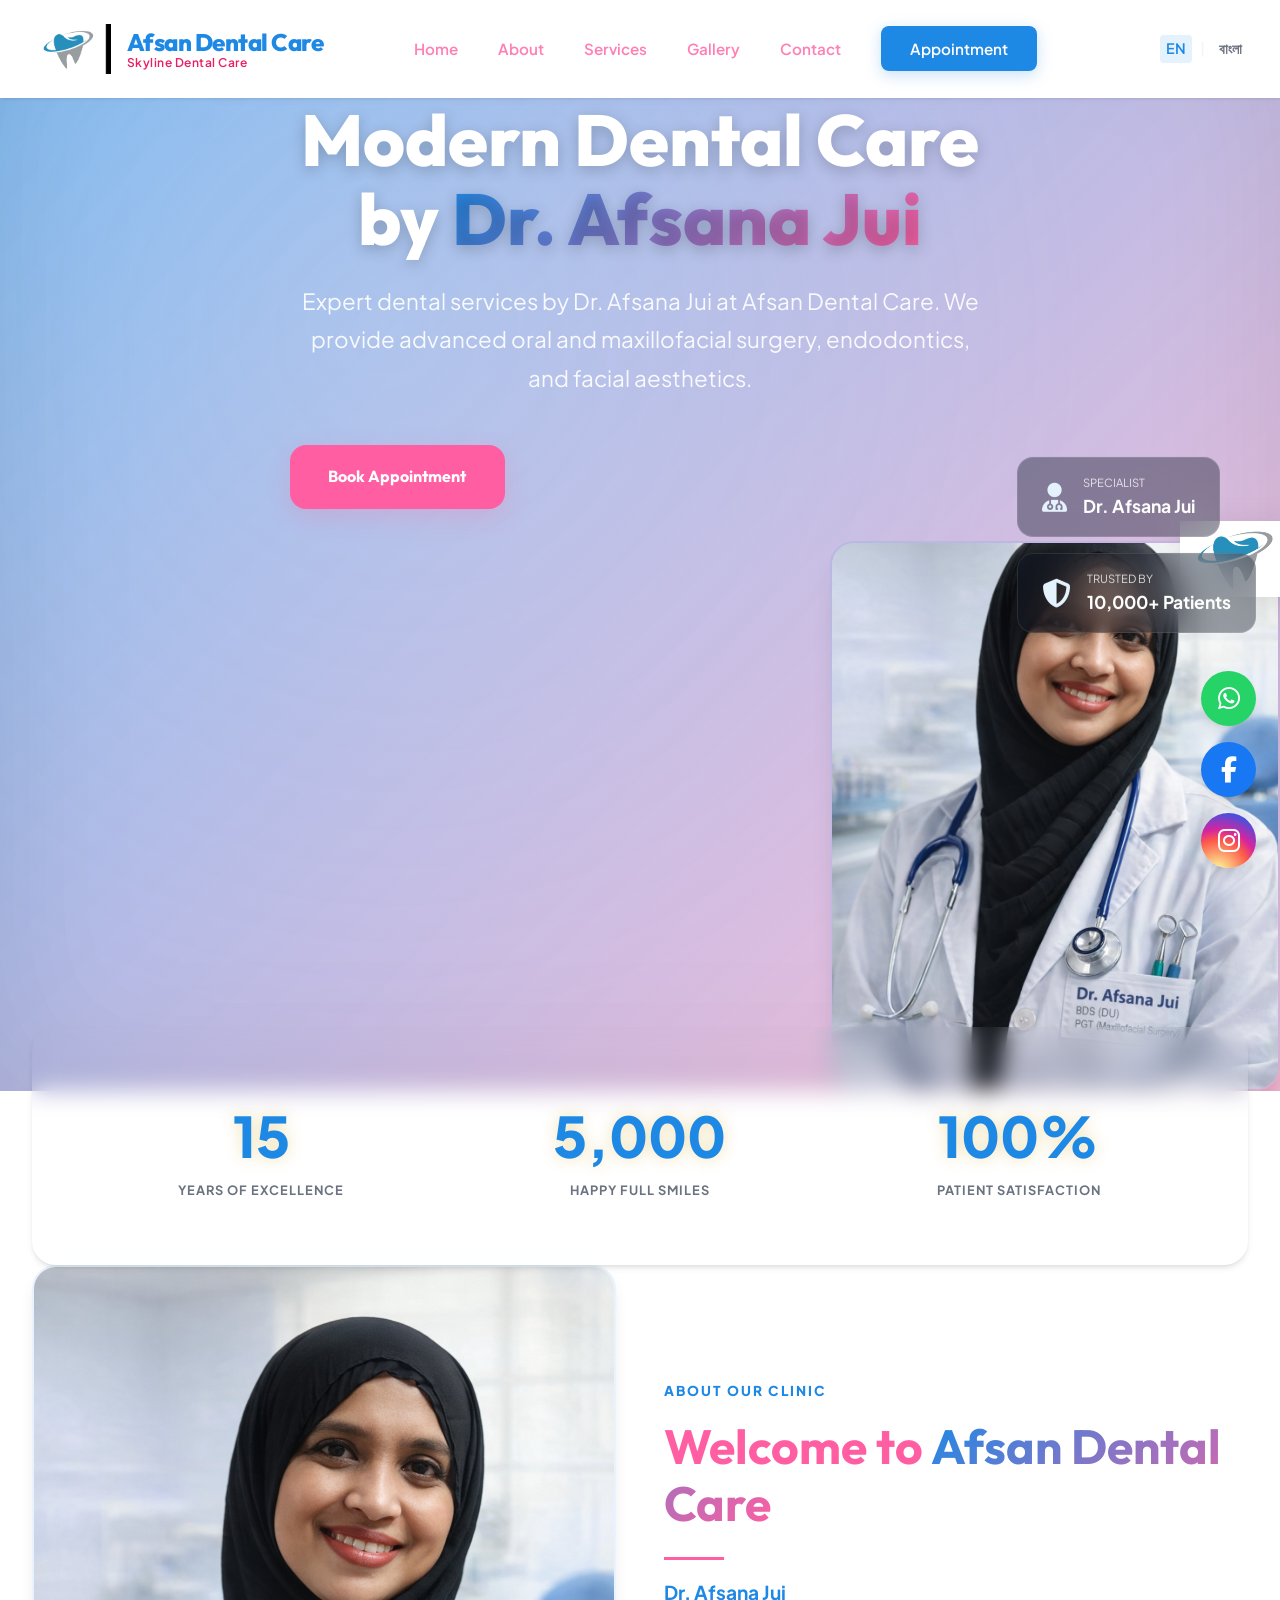
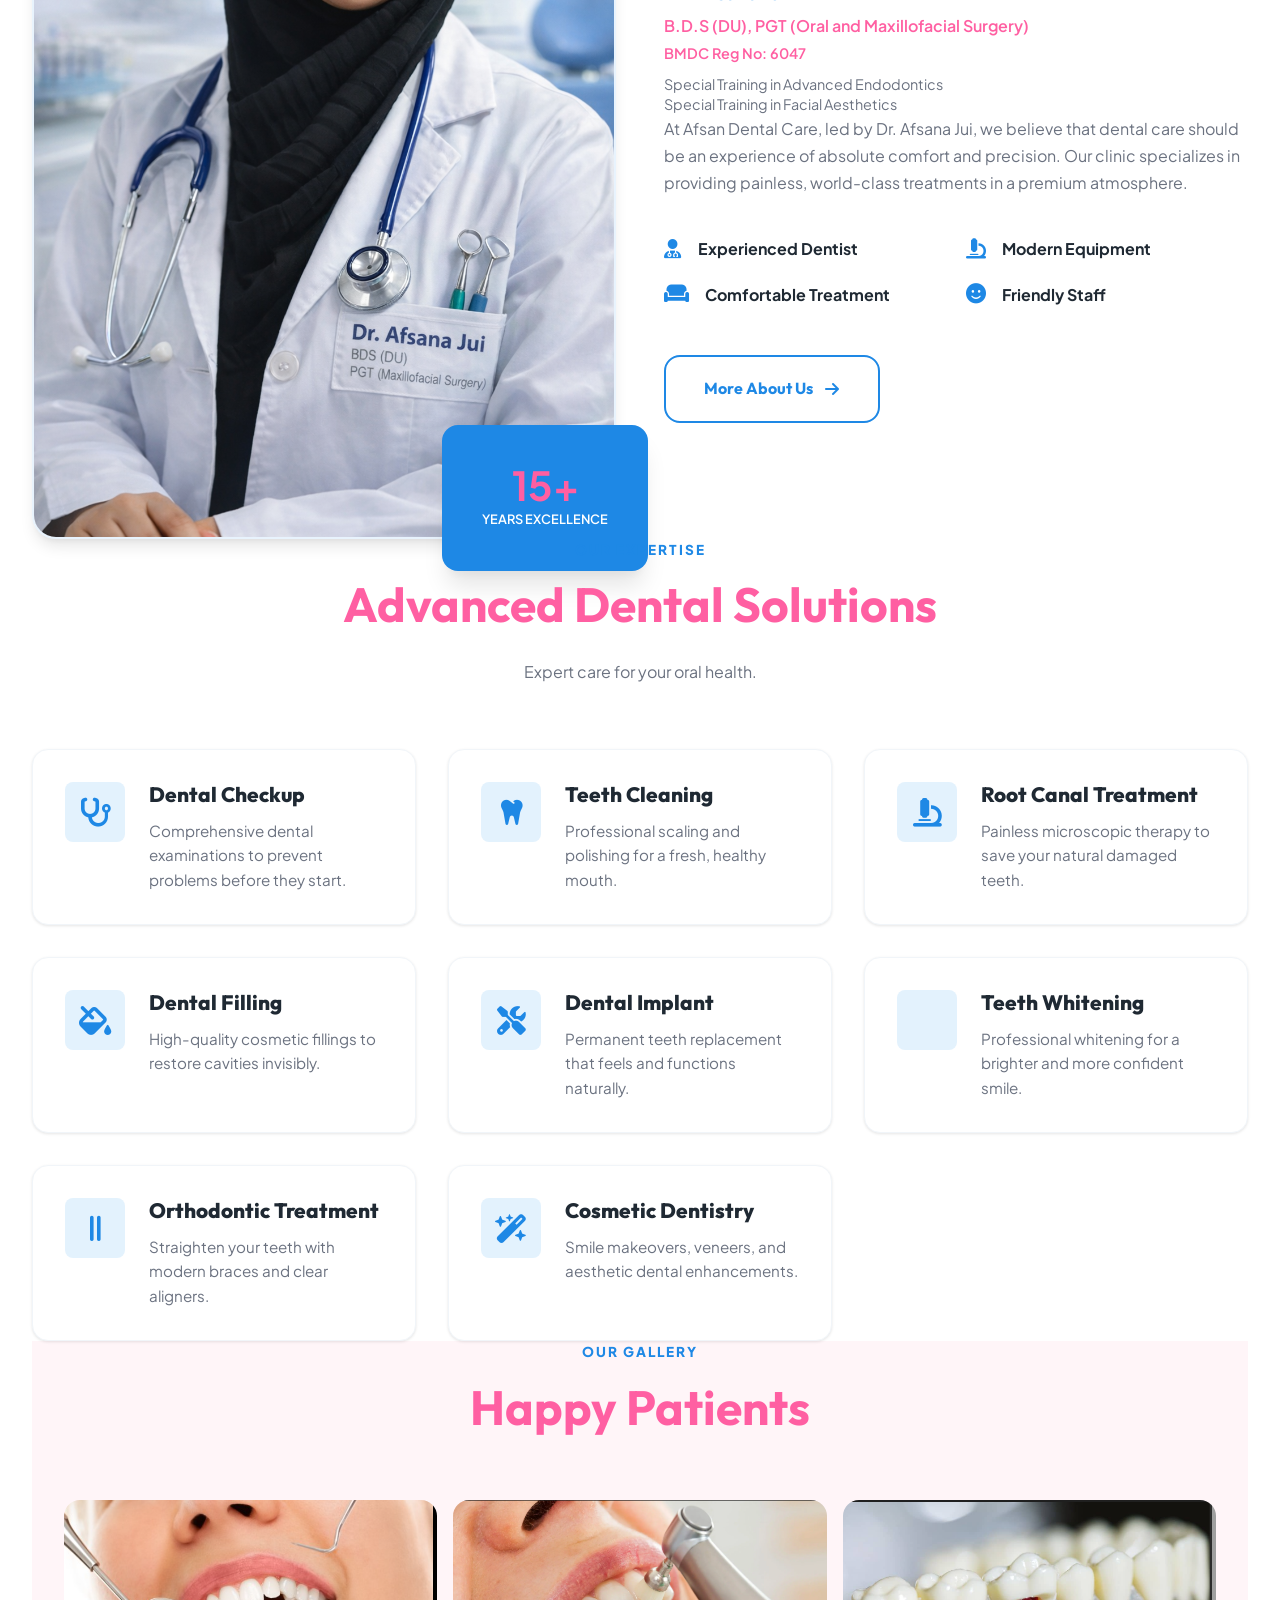
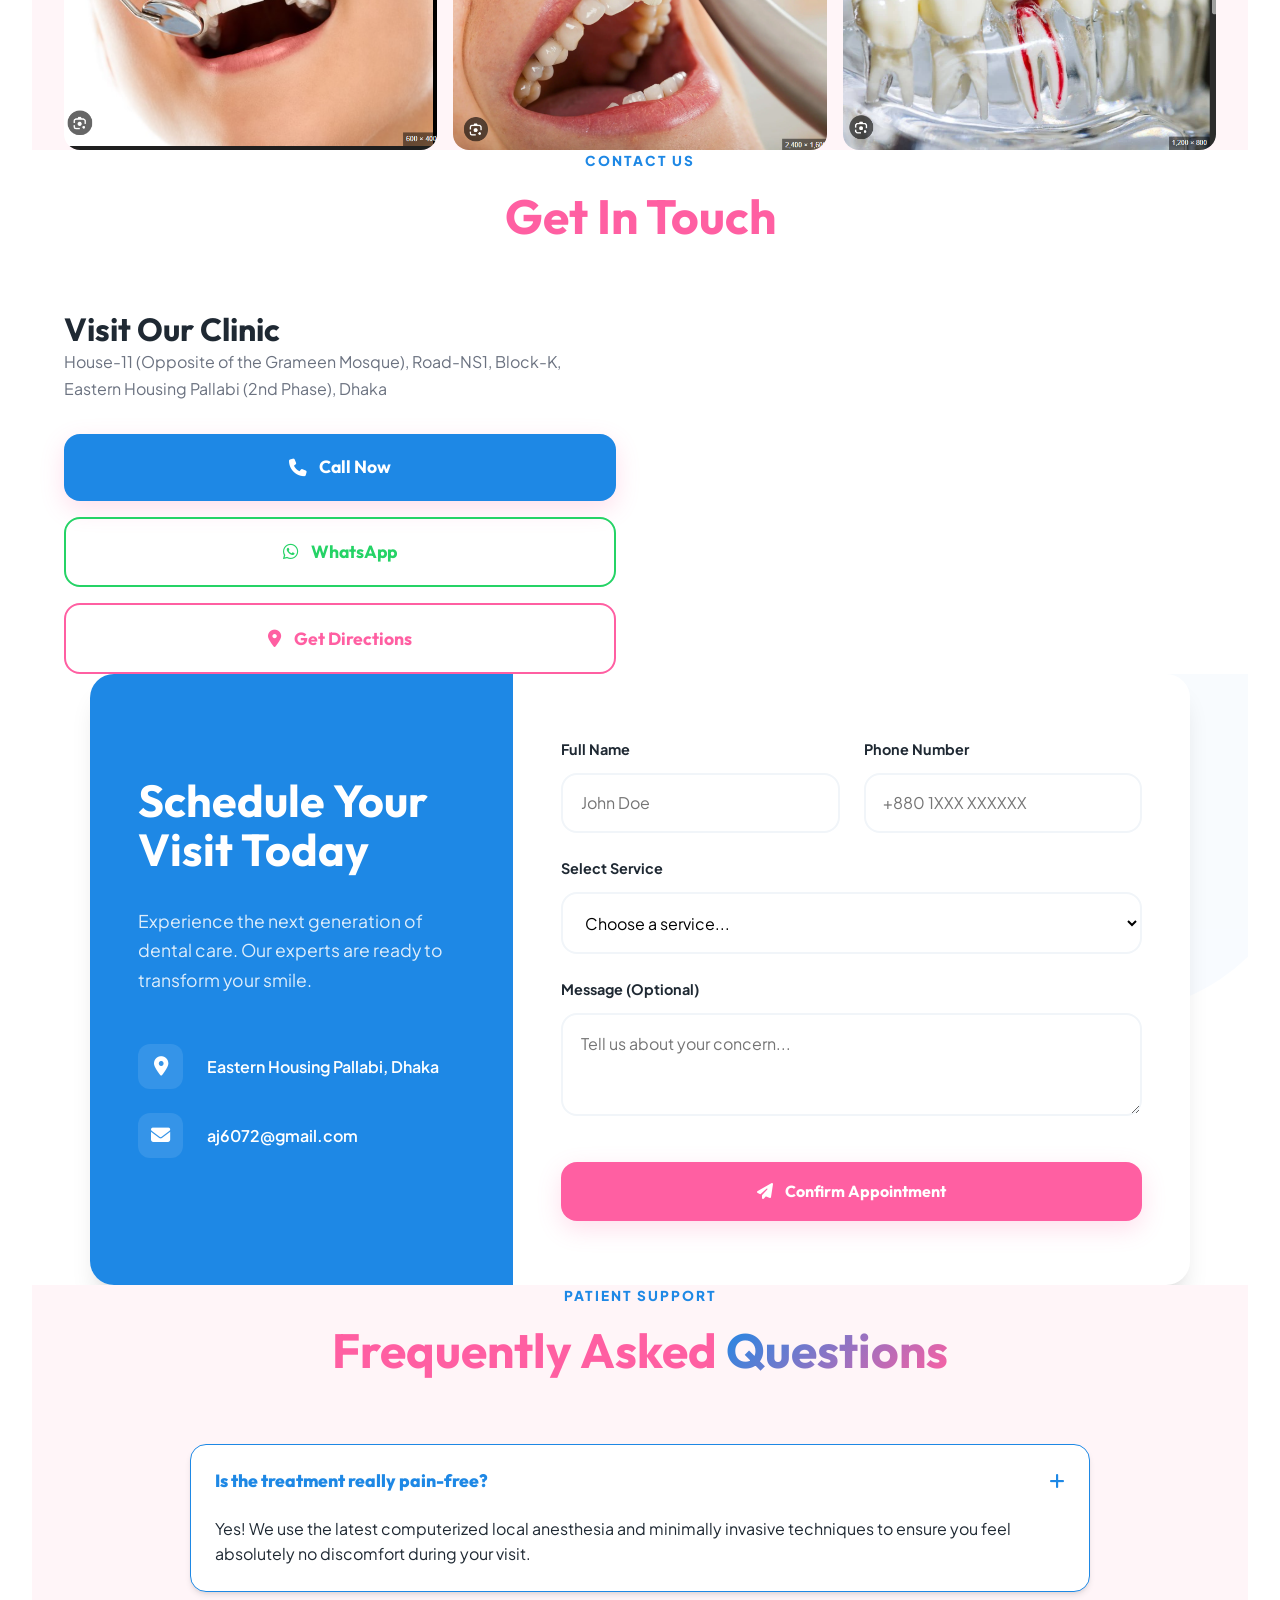
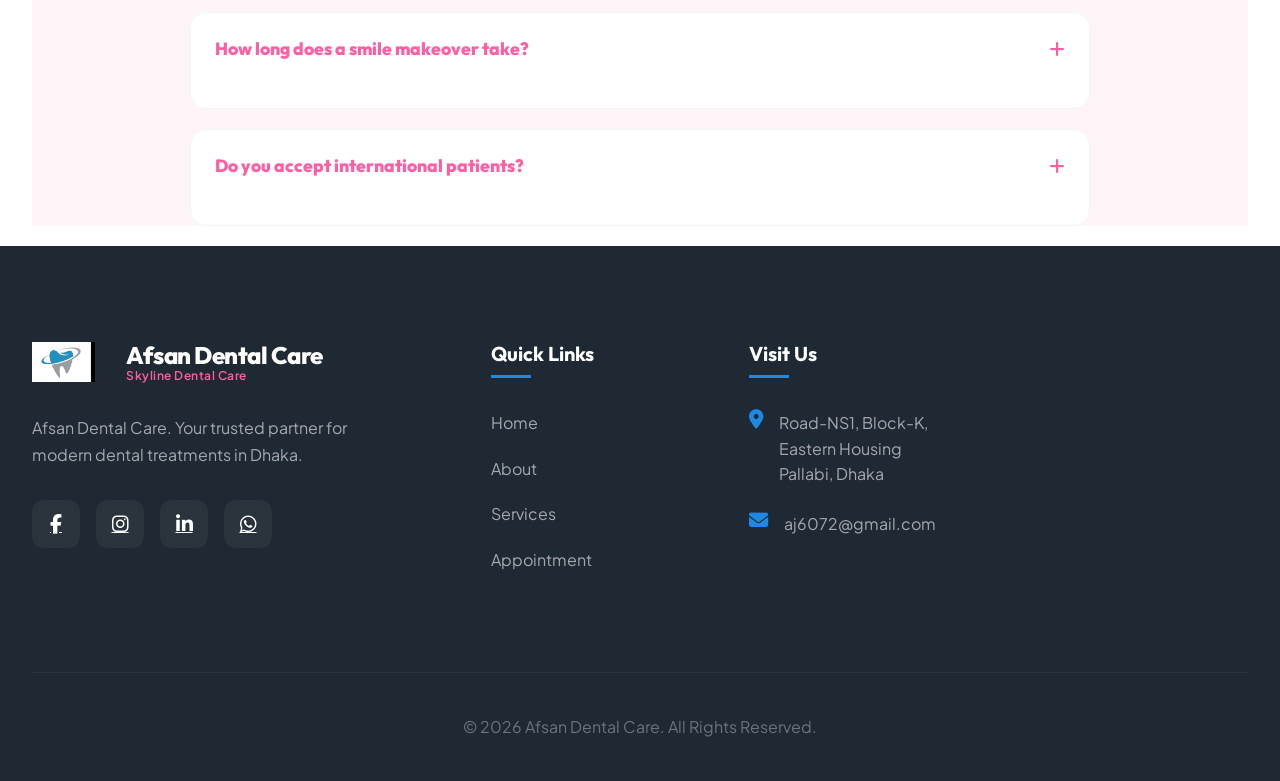
<file: index.html>
﻿<!DOCTYPE html>
<html lang="en">
<head>
  <meta charset="UTF-8">
  <meta name="viewport" content="width=device-width, initial-scale=1.0">
  <title data-i18n="page_title">Afsan Dental Care | Advanced Dental Care in Eastern Housing Pallabi</title>
  <meta name="description" content="Premium dental care at Afsan Dental Care by Dr. Afsana Jui. Advanced oral and maxillofacial surgery, endodontics, and facial aesthetics in Pallabi, Dhaka.">
  
  <!-- Favicon -->
  <link rel="icon" type="image/png" href="https://cdn-icons-png.flaticon.com/512/2818/2818366.png">
  
  <!-- CSS -->
  <link rel="stylesheet" href="style.css">
  
  <!-- Icons (FontAwesome) -->
  <link rel="stylesheet" href="https://cdnjs.cloudflare.com/ajax/libs/font-awesome/6.5.1/css/all.min.css">
  
  <!-- Scroll Reveal (AOS) -->
  <link href="https://unpkg.com/aos@2.3.1/dist/aos.css" rel="stylesheet">
</head>
<body>

  <!-- Preloader -->
  <div class="preloader" id="preloader">
    <div class="loader-tooth">
      <i class="fa-solid fa-tooth"></i>
    </div>
  </div>

  <!-- Navigation -->
  <nav class="navbar" id="navbar">
    <div class="container nav-content">
      <a href="index.html" class="logo">
        <img src="logo.png" alt="Afsan Dental Care Logo" class="logo-img">
        <div class="logo-text">
          <span class="logo-name">Afsan Dental Care</span>
          <span class="logo-tagline" data-i18n="tagline">Skyline Dental Care</span>
        </div>
      </a>
      
      <ul class="nav-links" id="navLinks">
        <li><a href="#hero" data-i18n="nav_home">Home</a></li>
        <li><a href="#about" data-i18n="nav_about">About</a></li>
        <li><a href="#services" data-i18n="nav_services">Services</a></li>
        <li><a href="#gallery" data-i18n="nav_gallery">Gallery</a></li>
        <li><a href="#contact" data-i18n="nav_contact">Contact</a></li>
        <li><a href="#booking" class="nav-cta" data-i18n="nav_book">Appointment</a></li>
      </ul>

      <div class="lang-switcher">
        <span class="lang-btn active" id="lang-en">EN</span>
        <span class="lang-sep">|</span>
        <span class="lang-btn" id="lang-bn">বাংলা</span>
      </div>
      
      <div class="mobile-toggle" id="mobileToggle">
        <i class="fa-solid fa-bars-staggered"></i>
      </div>
    </div>
  </nav>

  <!-- Hero Section -->
  <main>
    <section class="hero" id="hero">
      <video class="hero-video" autoplay muted loop playsinline poster="https://images.unsplash.com/photo-1629909613654-28e377c37b09?auto=format&fit=crop&q=80&w=2070">
        <source src="dental-video.mp4.mp4" type="video/mp4">
      </video>
      <div class="hero__overlay"></div>
      <div class="container">
        <div class="hero-content">
          
          <h1 data-aos="fade-up" data-aos-delay="100">
            <span data-i18n="hero_title_part1">Confident Smiles &</span> 
            <span class="text-gradient" data-i18n="hero_title_accent">Healthy Teeth</span>
          </h1>
          <p data-aos="fade-up" data-aos-delay="200" data-i18n="hero_desc">Afsan Dental Care provides advanced, professional, and painless dental treatments in a state-of-the-art environment by Dr. Afsana Jui.</p>
          
          <div class="hero-btns" data-aos="fade-up" data-aos-delay="300">
            <a href="#booking" class="btn btn-primary" data-i18n="btn_book_now">
              <i class="fa-solid fa-calendar-check"></i> Book Appointment
            </a>
          </div>
        </div>

        <div class="hero-image" data-aos="zoom-in-up" data-aos-delay="400">
          <img src="logo.png" alt="Afsan Dental Care Logo" class="hero-logo" style="position: absolute; top: -20px; right: -20px; width: 120px; z-index: 10; filter: drop-shadow(0 5px 15px rgba(0,0,0,0.1));">
          <img src="doctor.png" alt="Dr. Afsana Jui" class="dr-portrait">
        </div>
      </div>
      
      <div class="floating-trust-badges">
        <div class="trust-badge" data-aos="fade-left" data-aos-delay="400">
          <i class="fa-solid fa-user-doctor"></i>
          <div class="badge-text">
            <span data-i18n="badge_specialist">Specialist</span>
            <strong data-i18n="doctor_name">Dr. Afsana Jui</strong>
          </div>
        </div>
        <div class="trust-badge" data-aos="fade-left" data-aos-delay="500">
          <i class="fa-solid fa-shield-halved"></i>
          <div class="badge-text">
            <span>Trusted By</span>
            <strong>10,000+ Patients</strong>
          </div>
        </div>
      </div>
    </section>

    <!-- Stats Section -->
    <section class="stats">
      <div class="container">
        <div class="stats-grid glass-card" data-aos="zoom-in">
          <div class="stat-item">
            <div class="stat-num counter" data-target="15">0</div>
            <div class="stat-label">Years of Excellence</div>
          </div>
          <div class="stat-item">
            <div class="stat-num counter" data-target="5000">0</div>
            <div class="stat-label">Happy Full Smiles</div>
          </div>
          <div class="stat-item">
            <div class="stat-num counter" data-target="100" data-suffix="%">0</div>
            <div class="stat-label">Patient Satisfaction</div>
          </div>
        </div>
      </div>
    </section>

    <!-- About Section -->
    <section class="about section-padding" id="about">
      <div class="container">
        <div class="about-grid">
          <div class="about-image" data-aos="zoom-in-right">
            <img src="doctor.png" alt="Dr. Afsana Jui" loading="lazy">
            <div class="exp-badge">
              <strong>15+</strong>
              <span>Years Excellence</span>
            </div>
          </div>
          
          <div class="about-content" data-aos="fade-left">
            <div class="section-header" style="text-align: left; margin: 0;">
              <span class="badge" data-i18n="badge_about">About Our Clinic</span>
              <h2 data-i18n="about_header">Welcome to <span class="text-gradient">Afsan Dental Care</span></h2>
              <div class="gold-divider"></div>
              <div class="dr-profile" style="margin-top: 1rem;">
                <p style="font-weight: 700; color: var(--primary); font-size: 1.2rem; margin-bottom: 0.2rem;" data-i18n="doctor_name">Dr. Afsana Jui</p>
                <p style="font-weight: 600; color: var(--secondary); margin-bottom: 0.5rem;">B.D.S (DU), PGT (Oral and Maxillofacial Surgery)<br><span style="font-size: 0.9rem;">BMDC Reg No: 6047</span></p>
                <p style="font-size: 0.9rem; color: var(--text-muted); line-height: 1.4;">Special Training in Advanced Endodontics<br>Special Training in Facial Aesthetics</p>
              </div>
            </div>
            <p>At Afsan Dental Care, led by Dr. Afsana Jui, we believe that dental care should be an experience of absolute comfort and precision. Our clinic specializes in providing painless, world-class treatments in a premium atmosphere.</p>
            
            <ul class="feature-list">
              <li><i class="fa-solid fa-user-doctor"></i> Experienced Dentist</li>
              <li><i class="fa-solid fa-microscope"></i> Modern Equipment</li>
              <li><i class="fa-solid fa-couch"></i> Comfortable Treatment</li>
              <li><i class="fa-solid fa-face-smile"></i> Friendly Staff</li>
            </ul>
            
            <div style="margin-top: 3rem;">
              <a href="about.html" class="btn btn-outline">More About Us <i class="fa-solid fa-arrow-right"></i></a>
            </div>
          </div>
        </div>
      </div>
    </section>

    <!-- Services Section -->
    <section class="services section-padding" id="services">
      <div class="container">
        <div class="section-header" data-aos="fade-up">
          <span class="badge" data-i18n="badge_services">Dental Services</span>
          <h2 data-i18n="services_header">Our <span class="text-gradient">Dental Services</span></h2>
          <p data-i18n="services_subtitle">Professional oral healthcare tailored to your needs.</p>
        </div>
        
        <div class="services-grid">
          <!-- Dental Checkup -->
          <a href="services.html#service1" class="service-card" data-aos="fade-up">
            <div class="service-icon"><i class="fa-solid fa-stethoscope"></i></div>
            <div class="service-info">
              <h3 data-i18n="service_1_title">Dental Checkup</h3>
              <p data-i18n="service_1_desc">Comprehensive dental examinations to prevent problems before they start.</p>
            </div>
          </a>
          
          <!-- Teeth Cleaning -->
          <a href="services.html#service2" class="service-card" data-aos="fade-up" data-aos-delay="50">
            <div class="service-icon"><i class="fa-solid fa-tooth"></i></div>
            <div class="service-info">
              <h3 data-i18n="service_2_title">Teeth Cleaning</h3>
              <p data-i18n="service_2_desc">Professional scaling and polishing for a fresh, healthy mouth.</p>
            </div>
          </a>
          
          <!-- Root Canal Treatment -->
          <a href="services.html#service3" class="service-card" data-aos="fade-up" data-aos-delay="100">
            <div class="service-icon"><i class="fa-solid fa-microscope"></i></div>
            <div class="service-info">
              <h3 data-i18n="service_3_title">Root Canal Treatment</h3>
              <p data-i18n="service_3_desc">Painless microscopic therapy to save your natural damaged teeth.</p>
            </div>
          </a>

          <!-- Dental Filling -->
          <a href="services.html#service4" class="service-card" data-aos="fade-up" data-aos-delay="150">
            <div class="service-icon"><i class="fa-solid fa-fill-drip"></i></div>
            <div class="service-info">
              <h3 data-i18n="service_4_title">Dental Filling</h3>
              <p data-i18n="service_4_desc">High-quality cosmetic fillings to restore cavities invisibly.</p>
            </div>
          </a>

          <!-- Dental Implant -->
          <a href="services.html#service5" class="service-card" data-aos="fade-up" data-aos-delay="200">
            <div class="service-icon"><i class="fa-solid fa-screwdriver-wrench"></i></div>
            <div class="service-info">
              <h3 data-i18n="service_5_title">Dental Implant</h3>
              <p data-i18n="service_5_desc">Permanent teeth replacement that feels and functions naturally.</p>
            </div>
          </a>

          <!-- Teeth Whitening -->
          <a href="services.html#service6" class="service-card" data-aos="fade-up" data-aos-delay="250">
            <div class="service-icon"><i class="fa-solid fa-sparkles"></i></div>
            <div class="service-info">
              <h3 data-i18n="service_6_title">Teeth Whitening</h3>
              <p data-i18n="service_6_desc">Professional whitening for a brighter and more confident smile.</p>
            </div>
          </a>

          <!-- Orthodontic Treatment -->
          <a href="services.html#service7" class="service-card" data-aos="fade-up" data-aos-delay="300">
            <div class="service-icon"><i class="fa-solid fa-grip-lines-vertical"></i></div>
            <div class="service-info">
              <h3 data-i18n="service_7_title">Orthodontic Treatment</h3>
              <p data-i18n="service_7_desc">Straighten your teeth with modern braces and clear aligners.</p>
            </div>
          </a>

          <!-- Cosmetic Dentistry -->
          <a href="services.html#service8" class="service-card" data-aos="fade-up" data-aos-delay="350">
            <div class="service-icon"><i class="fa-solid fa-wand-magic-sparkles"></i></div>
            <div class="service-info">
              <h3 data-i18n="service_8_title">Cosmetic Dentistry</h3>
              <p data-i18n="service_8_desc">Smile makeovers, veneers, and aesthetic dental enhancements.</p>
            </div>
          </a>
        </div>
        
    <!-- Gallery Section -->
    <section class="gallery section-padding" id="gallery">
      <div class="container">
        <div class="section-header" data-aos="fade-up">
          <span class="badge" data-i18n="badge_gallery">Our Gallery</span>
          <h2 data-i18n="gallery_header">Happy <span class="text-gradient">Patients</span></h2>
        </div>
        <div class="gallery-grid" style="display: grid; grid-template-columns: repeat(auto-fit, minmax(280px, 1fr)); gap: 1rem;">
          <img src="1.png" alt="Gallery 1" style="border-radius: var(--radius-md); width: 100%; height: 250px; object-fit: cover;" data-aos="zoom-in">
          <img src="2.png" alt="Gallery 2" style="border-radius: var(--radius-md); width: 100%; height: 250px; object-fit: cover;" data-aos="zoom-in" data-aos-delay="100">
          <img src="3.png" alt="Gallery 3" style="border-radius: var(--radius-md); width: 100%; height: 250px; object-fit: cover;" data-aos="zoom-in" data-aos-delay="200">
        </div>
      </div>
    </section>

    <!-- Contact Section -->
    <section class="contact section-padding" id="contact">
      <div class="container">
        <div class="section-header" data-aos="fade-up">
          <span class="badge" data-i18n="badge_contact">Contact Us</span>
          <h2 data-i18n="contact_header">Get In <span class="text-gradient">Touch</span></h2>
        </div>
        <div class="contact-grid" style="display: grid; grid-template-columns: repeat(auto-fit, minmax(300px, 1fr)); gap: 3rem;">
          <div class="contact-info-card" data-aos="fade-right">
            <h3 data-i18n="footer_visit_us">Visit Us</h3>
            <p>House-11 (Opposite of the Grameen Mosque), Road-NS1, Block-K, Eastern Housing Pallabi (2nd Phase), Dhaka</p>
            <div class="contact-actions" style="display: flex; flex-direction: column; gap: 1rem; margin-top: 2rem;">
              <a href="tel:+8801XXX-XXXXXX" class="btn btn-primary"><i class="fa-solid fa-phone"></i> <span data-i18n="btn_call_now">Call Now</span></a>
              <a href="https://wa.me/8801XXX-XXXXXX" class="btn btn-outline whatsapp-btn"><i class="fa-brands fa-whatsapp"></i> WhatsApp</a>
              <a href="https://maps.google.com/?q=Eastern+Housing+Pallabi+Dhaka" target="_blank" class="btn btn-outline directions-btn"><i class="fa-solid fa-location-dot"></i> <span data-i18n="btn_directions">Get Directions</span></a>
            </div>
          </div>
          <div class="contact-map" data-aos="fade-left">
            <iframe src="https://www.google.com/maps/embed?pb=!1m18!1m12!1m3!1d3650.098086011124!2d90.362351!3d23.819349!2m3!1f0!2f0!3f0!3m2!1i1024!2i768!4f13.1!3m3!1m2!1s0x3755c1b637f37803%3A0xc3f837651a14c382!2sEastern%20Housing%2C%20Pallabi%2C%20Dhaka!5e0!3m2!1sen!2sbd!4v1710210000000!5m2!1sen!2sbd" width="100%" height="300" style="border:0; border-radius: var(--radius-md);" allowfullscreen="" loading="lazy"></iframe>
          </div>
        </div>
      </div>
    </section>


    <!-- Booking Section -->
    <section class="booking section-padding" id="booking">
      <div class="container">
        <div class="booking-wrapper" data-aos="fade-up">
          <div class="booking-info">
            <h2 data-i18n="booking_title">Schedule Your <br>Visit Today</h2>
            <p data-i18n="booking_subtitle">Experience the next generation of dental care. Our experts are ready to transform your smile.</p>
            
            <ul class="contact-details">
              <li><i class="fa-solid fa-location-dot"></i> Eastern Housing Pallabi, Dhaka</li>
              <li><i class="fa-solid fa-envelope"></i> aj6072@gmail.com</li>
            </ul>
          </div>

          <div class="booking-form">
            <form id="appointmentForm" class="form-grid">
              <div>
                <label for="name">Full Name</label>
                <input type="text" id="name" placeholder="John Doe" required>
              </div>
              <div>
                <label for="phone">Phone Number</label>
                <input type="tel" id="phone" placeholder="+880 1XXX XXXXXX" required>
              </div>
              <div class="form-field-full">
                <label for="service">Select Service</label>
                <select id="service" required>
                  <option value="">Choose a service...</option>
                  <option value="checkup">Dental Checkup</option>
                  <option value="cleaning">Teeth Cleaning</option>
                  <option value="whitening">Teeth Whitening</option>
                  <option value="rootcanal">Root Canal Treatment</option>
                  <option value="implant">Dental Implant</option>
                </select>
              </div>
              <div class="form-field-full">
                <label for="message">Message (Optional)</label>
                <textarea id="message" rows="3" placeholder="Tell us about your concern..."></textarea>
              </div>
              <div class="form-field-full">
                <button type="submit" class="btn btn-primary">
                  <i class="fa-solid fa-paper-plane"></i> Confirm Appointment
                </button>
              </div>
            </form>
          </div>
        </div>
      </div>
    </section>

    <!-- FAQ Section -->
    <section class="faqs section-padding">
      <div class="container text-center">
        <div class="section-header" data-aos="fade-up">
          <span class="badge">Patient Support</span>
          <h2>Frequently Asked <span class="text-gradient">Questions</span></h2>
        </div>
        
        <div class="faq-container">
          <div class="faq-item active" data-aos="fade-up">
            <button class="faq-question">
              Is the treatment really pain-free? <i class="fa-solid fa-plus"></i>
            </button>
            <div class="faq-answer">
              Yes! We use the latest computerized local anesthesia and minimally invasive techniques to ensure you feel absolutely no discomfort during your visit.
            </div>
          </div>
          <div class="faq-item" data-aos="fade-up" data-aos-delay="100">
            <button class="faq-question">
              How long does a smile makeover take? <i class="fa-solid fa-plus"></i>
            </button>
            <div class="faq-answer">
              Depending on the complexity, it can range from a single visit for whitening and bonding to 2-3 weeks for precision porcelain veneers.
            </div>
          </div>
          <div class="faq-item" data-aos="fade-up" data-aos-delay="200">
            <button class="faq-question">
              Do you accept international patients? <i class="fa-solid fa-plus"></i>
            </button>
            <div class="faq-answer">
              Absolutely. We provide world-class dental tourism packages including airport transfers and local guidance for our international patients.
            </div>
          </div>
        </div>
      </div>
    </section>
  </main>

  <!-- Footer -->
  <footer class="footer">
    <div class="container">
      <div class="footer-grid">
        <div class="footer-brand">
          <a href="#" class="logo">
            <img src="logo.png" alt="Tamanna Dental Care Logo" class="logo-img" style="height: 40px; margin-right: 15px;">
            <div class="logo-text">
              <span class="logo-name" style="color: white">Afsan Dental Care</span>
              <span class="logo-tagline" style="color: var(--secondary)">Skyline Dental Care</span>
            </div>
          </a>
          <p data-i18n="footer_desc">Redefining dental care through excellence, luxury, and compassion. Afsan Dental Care is your trusted partner for smile transformations.</p>
          <div class="social-links">
            <a href="#"><i class="fa-brands fa-facebook-f"></i></a>
            <a href="#"><i class="fa-brands fa-instagram"></i></a>
            <a href="#"><i class="fa-brands fa-linkedin-in"></i></a>
            <a href="#"><i class="fa-brands fa-whatsapp"></i></a>
          </div>
        </div>
        
        <div class="footer-col">
          <h4 data-i18n="quick_links">Quick Links</h4>
          <ul class="footer-links">
            <li><a href="index.html" data-i18n="nav_home">Home</a></li>
            <li><a href="about.html" data-i18n="nav_about">About Us</a></li>
            <li><a href="services.html" data-i18n="nav_services">Our Services</a></li>
            <li><a href="#booking" data-i18n="nav_book">Book Appointment</a></li>
          </ul>
        </div>
        
        <div class="footer-col">
          <h4 data-i18n="visit_us">Visit Us</h4>
          <ul class="footer-contact">
            <li><i class="fa-solid fa-location-dot"></i> Road-NS1, Block-K, Eastern Housing Pallabi, Dhaka</li>
            <li><i class="fa-solid fa-envelope"></i> aj6072@gmail.com</li>
          </ul>
        </div>
      </div>
      
      <div class="footer-bottom">
        <p data-i18n="copyright">&copy; 2026 Afsan Dental Care. All Rights Reserved.</p>
      </div>
    </div>
  </footer>

  <!-- Floating Buttons -->
  <div class="floats">
    <a href="#" class="scroll-top" id="scrollTop">
      <i class="fa-solid fa-arrow-up"></i>
    </a>
    <a href="https://wa.me/8801XXX-XXXXXX" class="float-btn float-whatsapp">
      <i class="fa-brands fa-whatsapp"></i>
    </a>
    <a href="https://facebook.com/afsandentalcare" target="_blank" class="float-btn float-facebook">
      <i class="fa-brands fa-facebook-f"></i>
    </a>
    <a href="https://instagram.com/skylinedentalcare" target="_blank" class="float-btn float-instagram">
      <i class="fa-brands fa-instagram"></i>
    </a>
  </div>

  <!-- Scripts -->
  <script src="https://unpkg.com/aos@2.3.1/dist/aos.js"></script>
  <script src="script.js"></script>
  <script>
    AOS.init({
      duration: 1200,
      once: true,
      offset: 100,
      easing: 'ease-in-out-cubic'
    });
  </script>
</body>
</html>
</file>
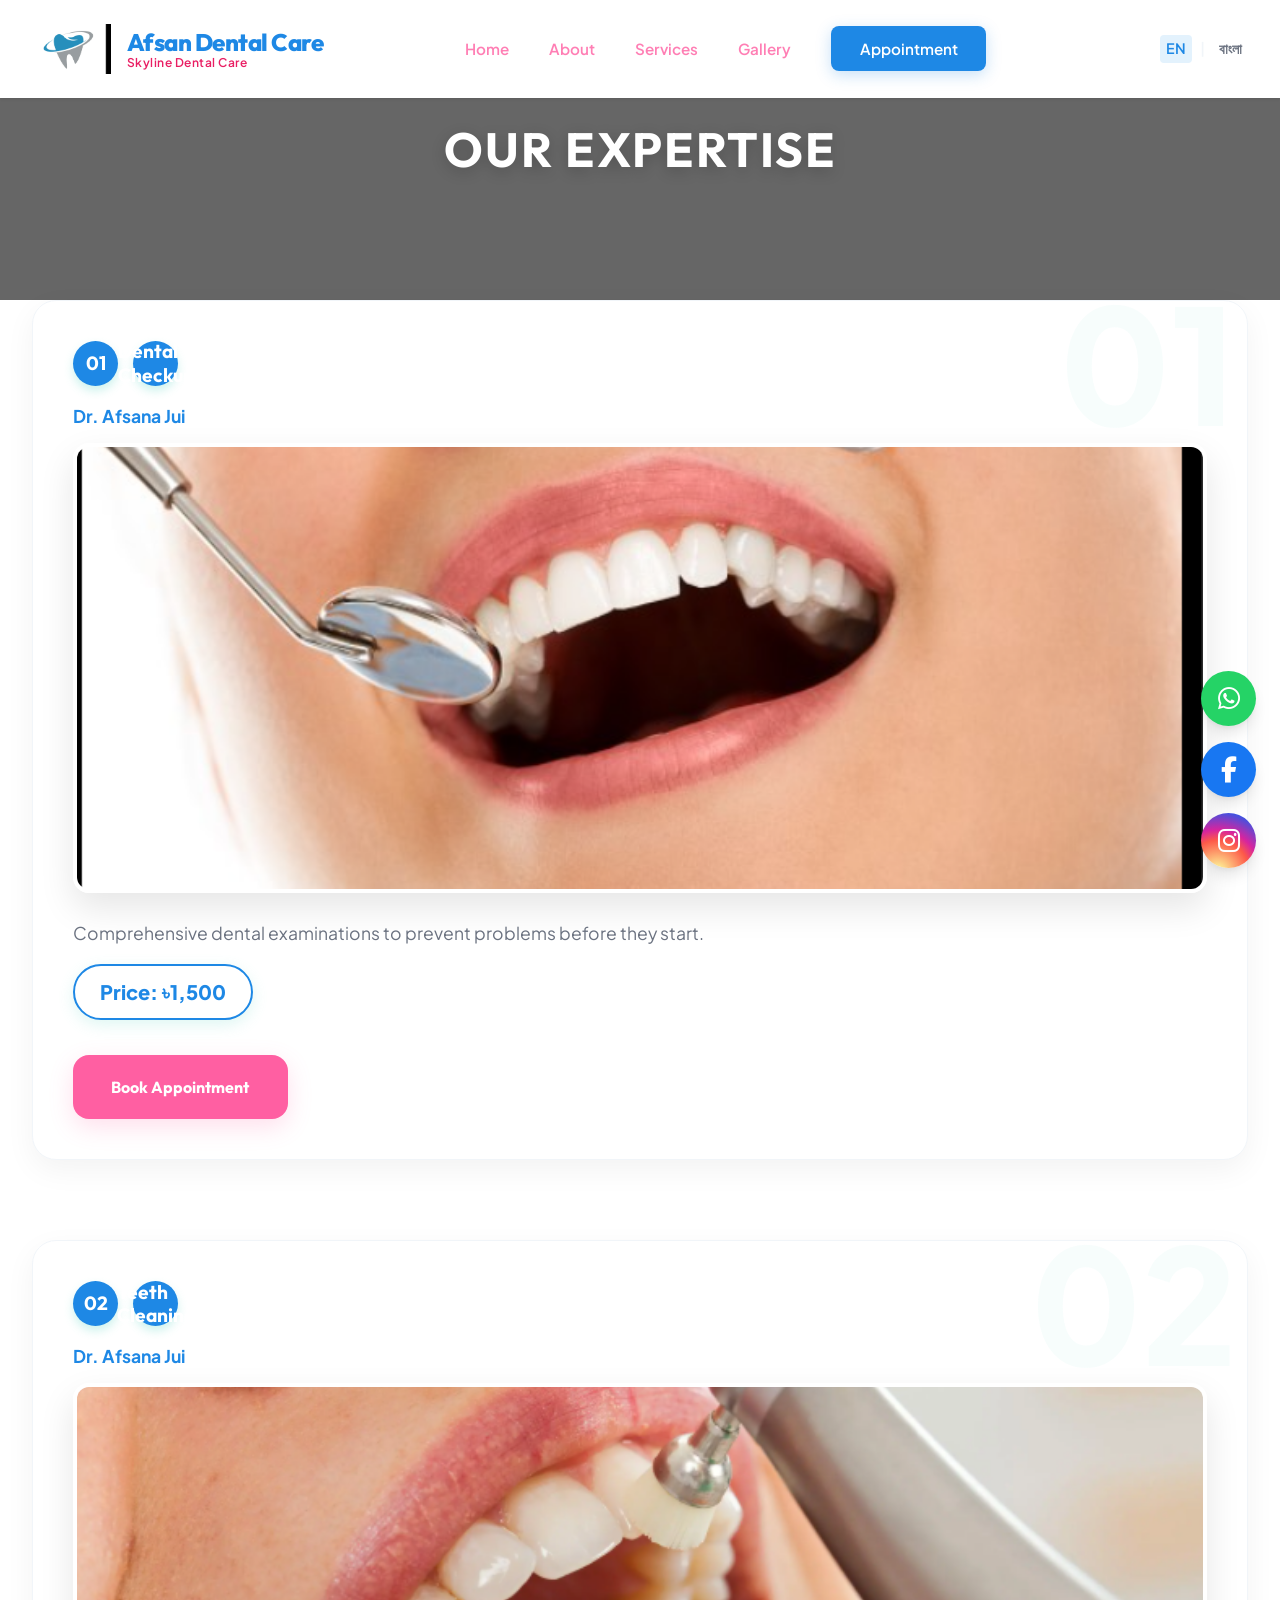
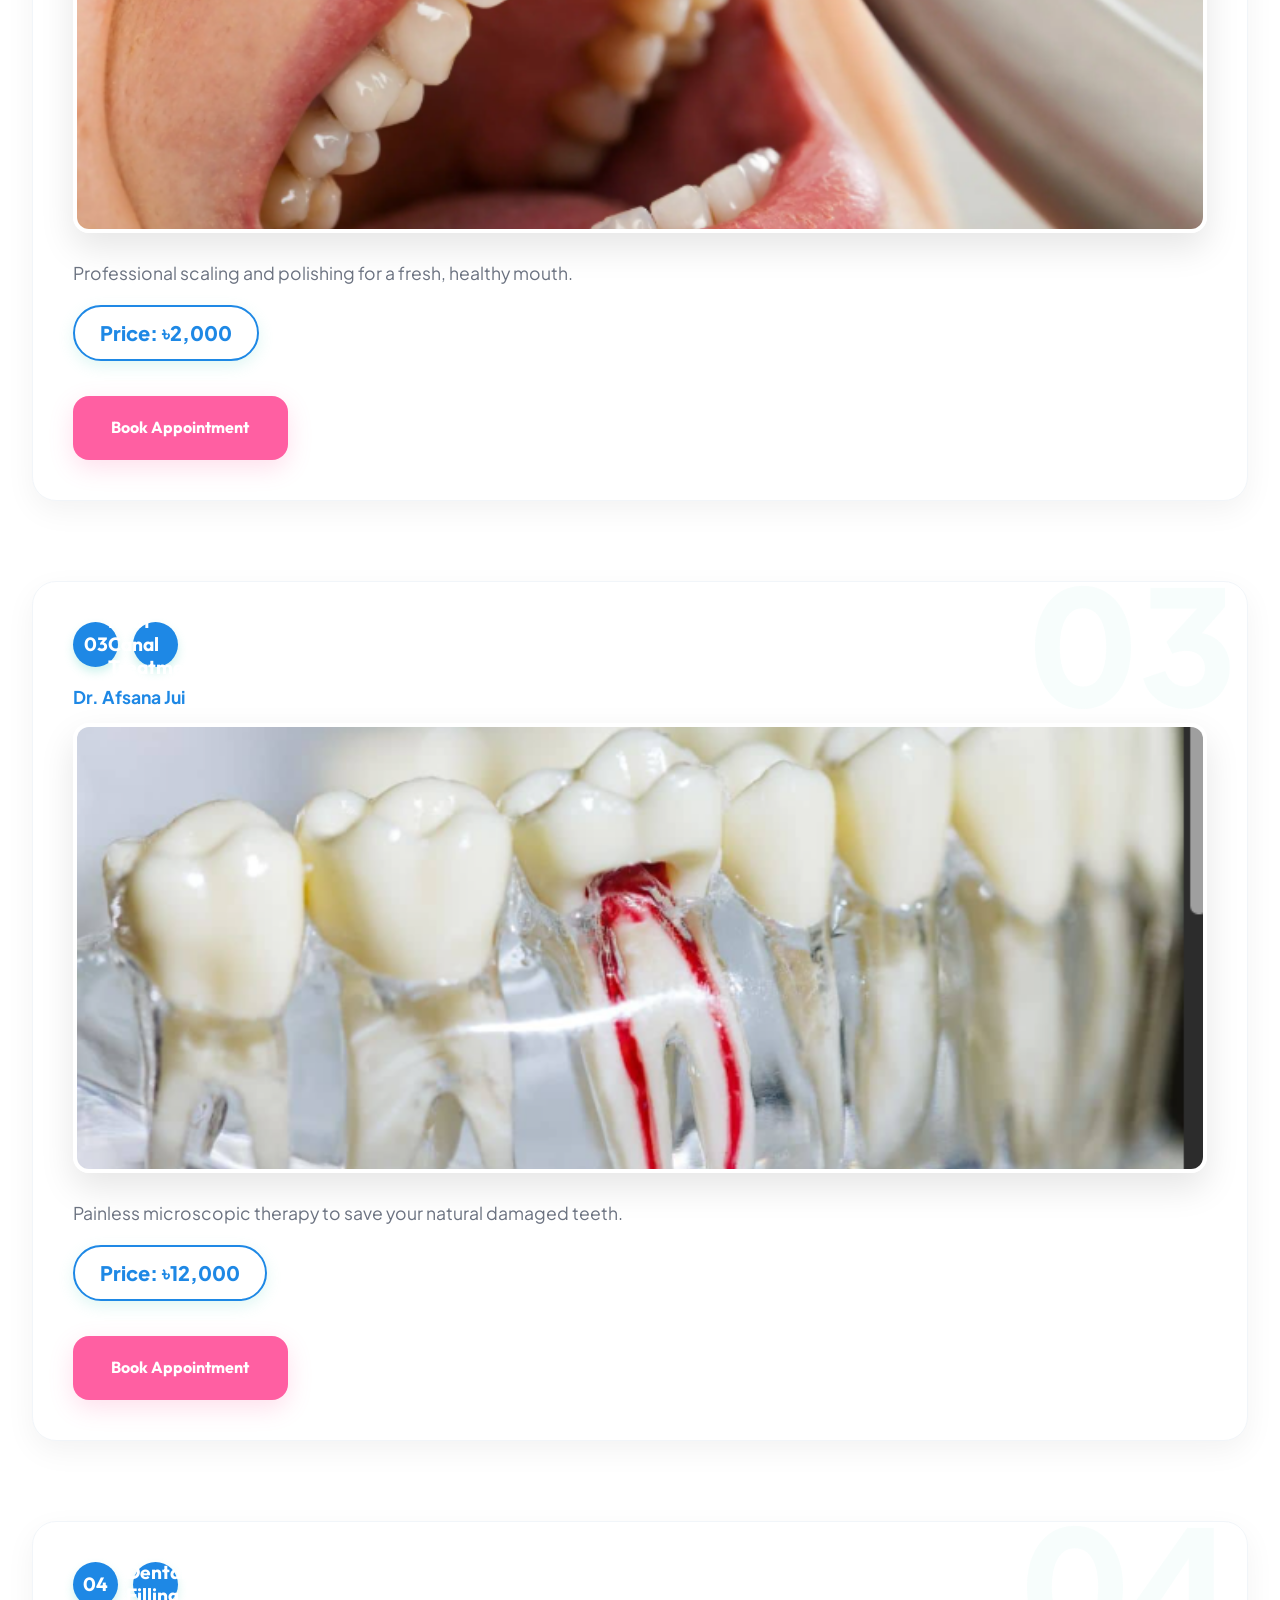
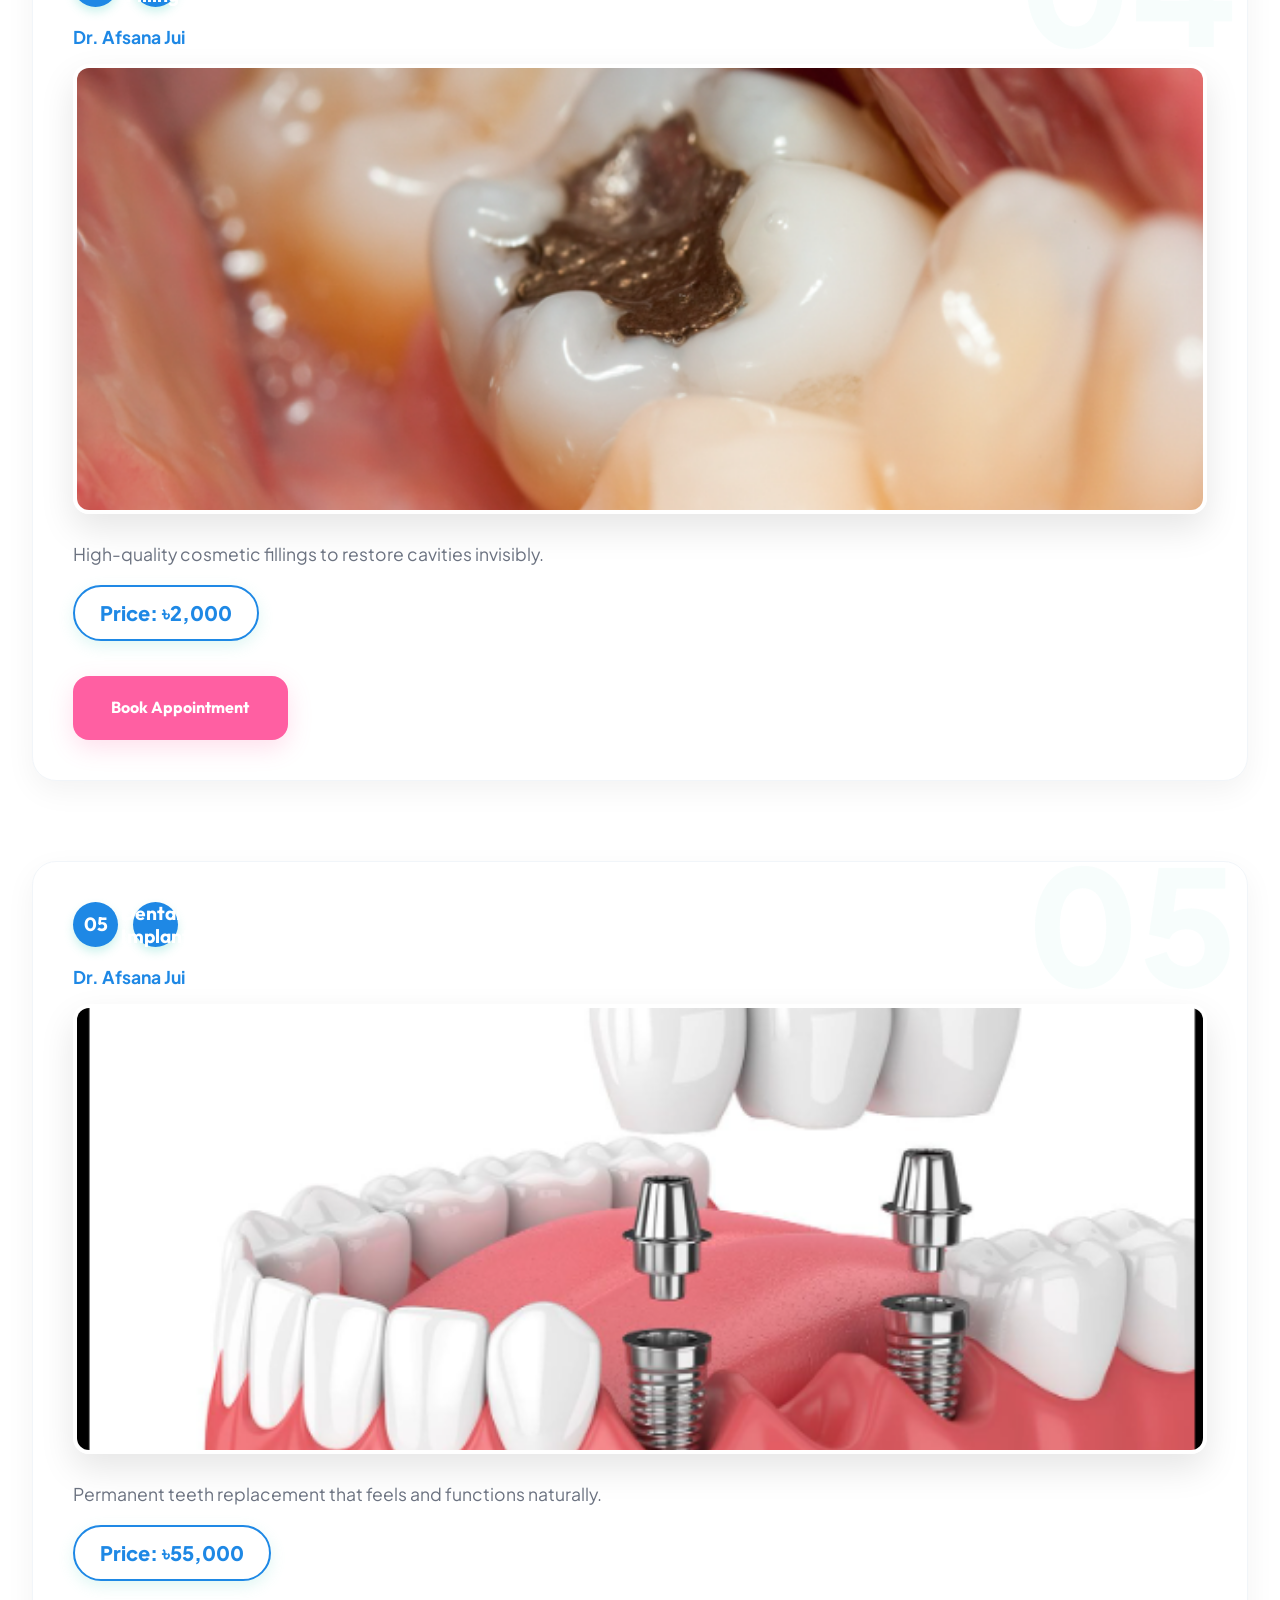
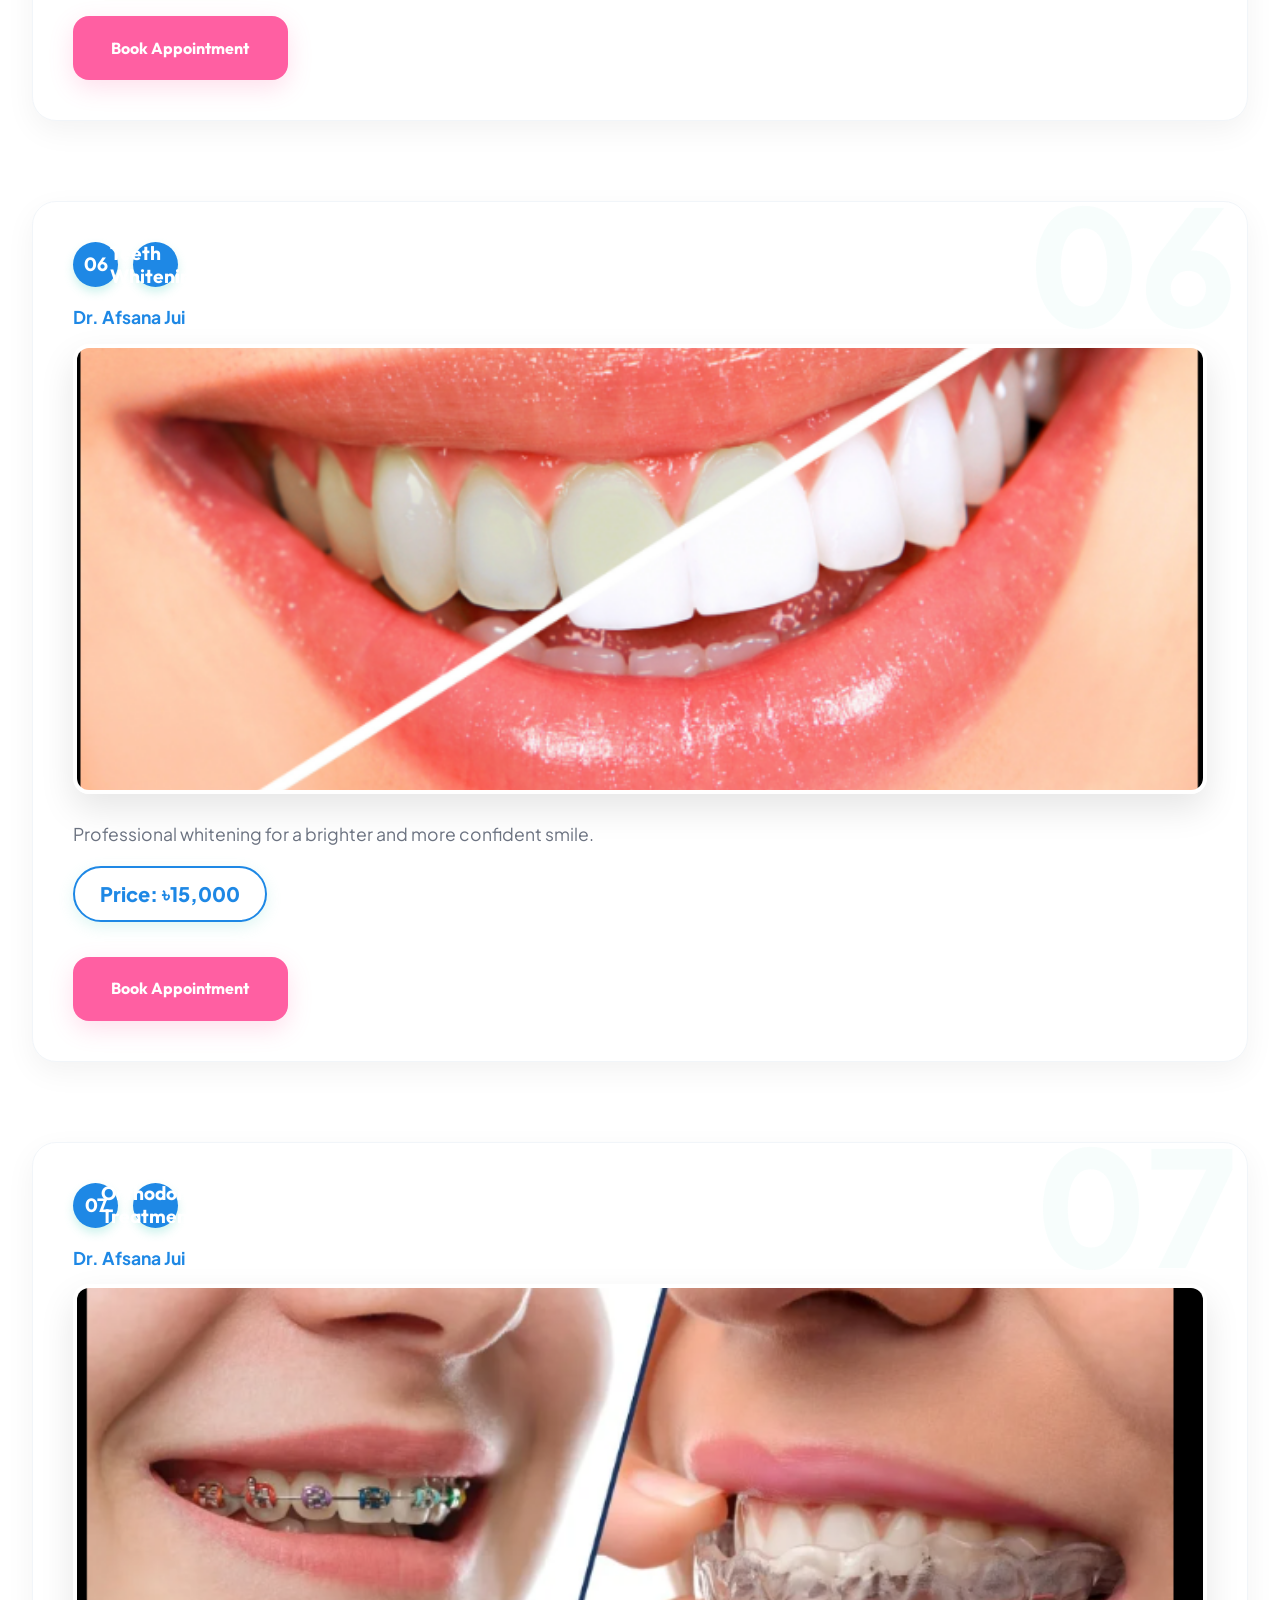
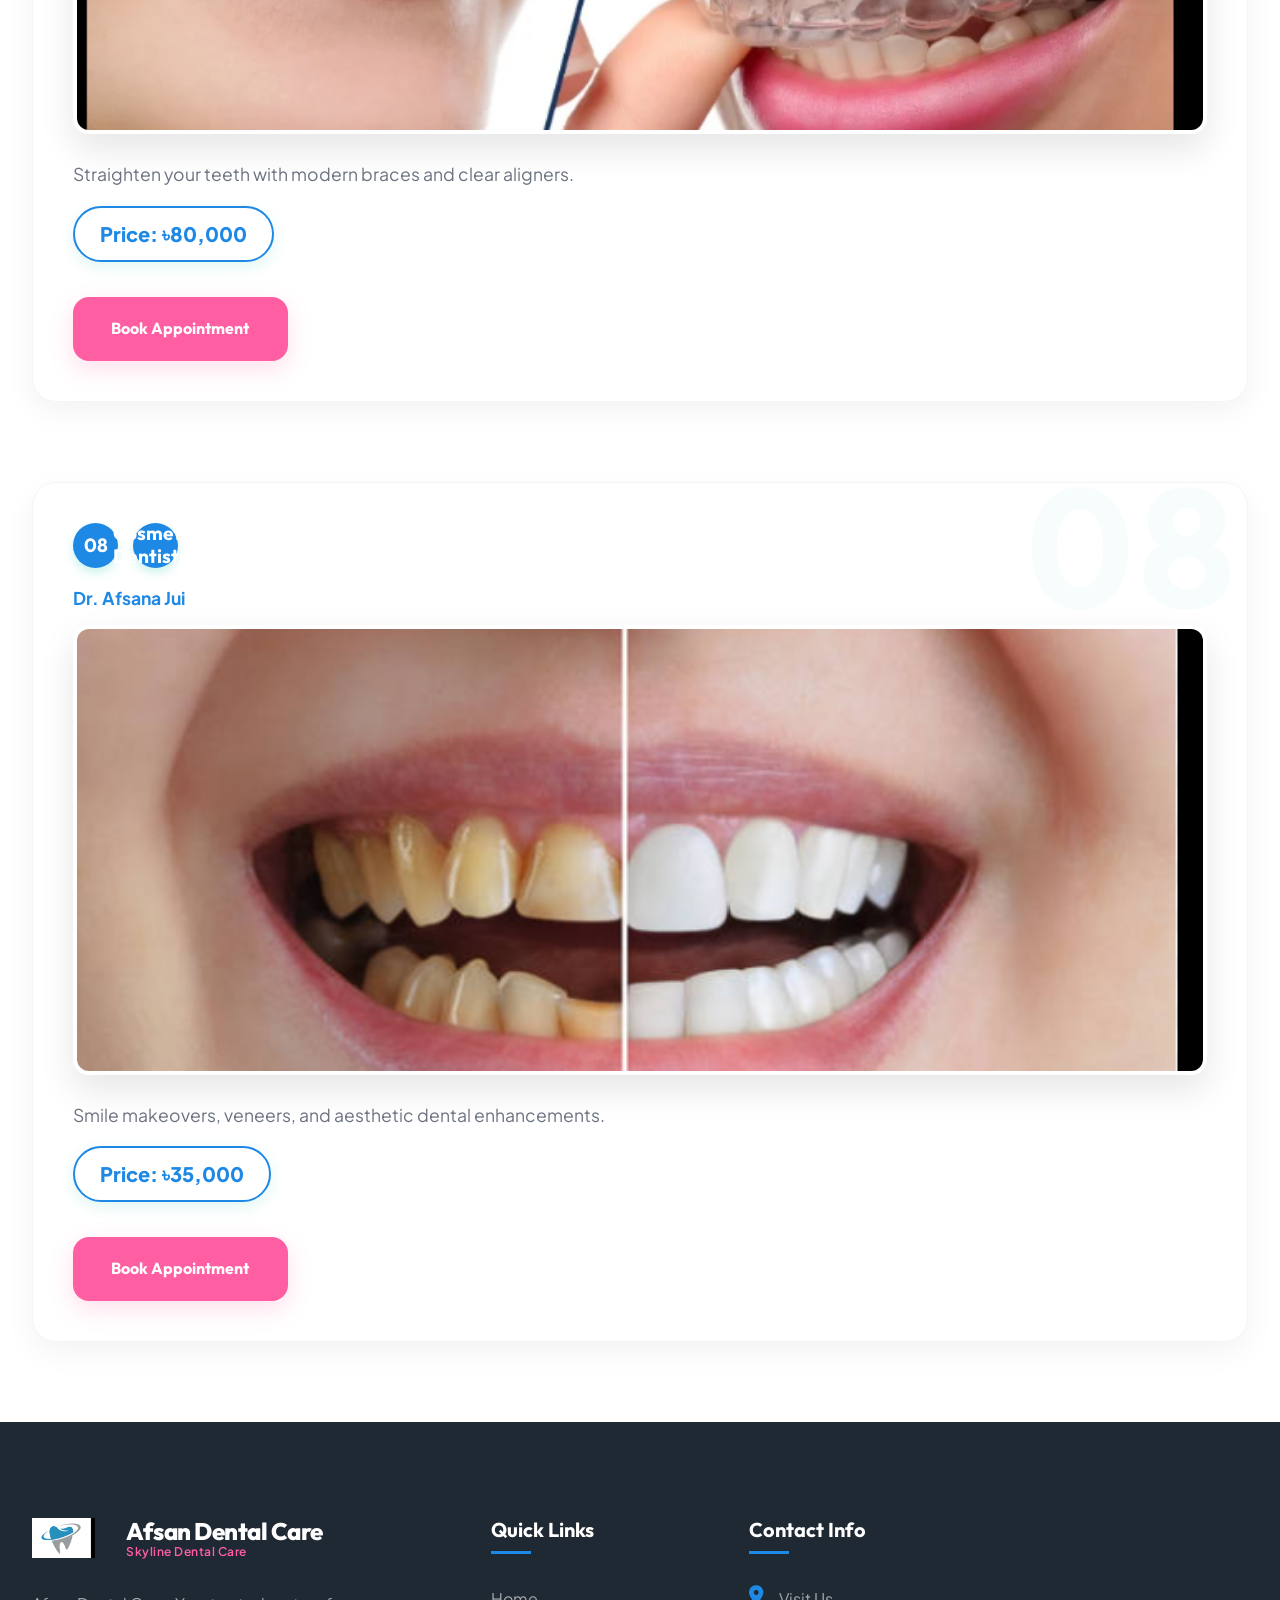
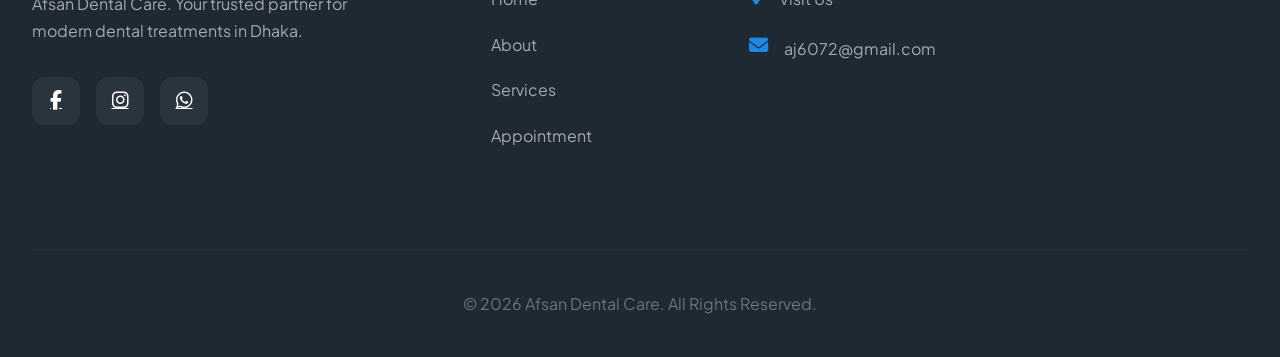
<file: services.html>
﻿<!DOCTYPE html>
<html lang="en">
<head>
  <meta charset="UTF-8">
  <meta name="viewport" content="width=device-width, initial-scale=1.0">
  <title data-i18n="page_title">Our Services | Afsan Dental Care</title>
  <link rel="stylesheet" href="style.css">
  <link rel="stylesheet" href="https://cdnjs.cloudflare.com/ajax/libs/font-awesome/6.5.1/css/all.min.css">
  <link href="https://unpkg.com/aos@2.3.1/dist/aos.css" rel="stylesheet">
  <style>
    .page-header {
      background: linear-gradient(rgba(0,0,0,0.6), rgba(0,0,0,0.6)), url('https://images.unsplash.com/photo-1629909613654-28e377c37b09?auto=format&fit=crop&q=80&w=2070');
      height: 300px;
      display: flex;
      align-items: center;
      justify-content: center;
      text-align: center;
      color: white;
    }

    .serial-service {
      margin-bottom: 80px;
      padding: 40px;
      background: white;
      border-radius: var(--radius-lg);
      box-shadow: 0 10px 30px rgba(0,0,0,0.05);
      border: 1px solid var(--border-light);
      position: relative;
      overflow: hidden;
    }

    .serial-service::before {
      content: attr(data-number);
      position: absolute;
      top: -20px;
      right: 10px;
      font-size: 10rem;
      font-weight: 900;
      color: rgba(94, 214, 195, 0.05);
      line-height: 1;
      z-index: 0;
    }

    .service-img-container {
      width: 100%;
      height: 450px;
      border-radius: var(--radius-md);
      overflow: hidden;
      margin-bottom: 25px;
      box-shadow: 0 15px 35px rgba(0,0,0,0.1);
    }

    .service-img-container img {
      width: 100%;
      height: 100%;
      object-fit: cover;
      transition: transform 0.5s ease;
    }

    .serial-service:hover .service-img-container img {
      transform: scale(1.03);
    }

    .price-badge {
      display: inline-block;
      padding: 10px 25px;
      background: var(--primary-bg);
      color: var(--primary);
      border: 2px solid var(--primary);
      border-radius: 50px;
      font-weight: 800;
      font-size: 1.25rem;
      margin: 15px 0;
    }

    .service-info h2 {
      font-size: 2.2rem;
      color: var(--secondary);
      margin-bottom: 15px;
      display: flex;
      align-items: center;
      gap: 15px;
    }

    .service-info h2 span {
      background: var(--primary);
      color: white;
      width: 45px;
      height: 45px;
      display: flex;
      align-items: center;
      justify-content: center;
      border-radius: 50%;
      font-size: 1.2rem;
    }

    .service-info p {
      font-size: 1.1rem;
      line-height: 1.8;
      color: var(--text-muted);
      max-width: 800px;
    }

    @media (max-width: 768px) {
      .service-img-container { height: 300px; }
      .service-info h2 { font-size: 1.8rem; }
      .serial-service { padding: 25px; }
    }
  </style>
</head>
<body>

  <!-- Preloader -->
  <div class="preloader" id="preloader">
    <div class="loader-tooth" style="border: 2px solid var(--primary); border-radius: 50%; width: 80px; height: 80px; display: flex; align-items: center; justify-content: center;">
      <i class="fa-solid fa-tooth" style="color: var(--primary); font-size: 2.5rem;"></i>
    </div>
  </div>

  <!-- Navigation -->
  <nav class="navbar" id="navbar">
    <div class="container nav-content">
      <a href="index.html" class="logo">
        <img src="logo.png" alt="Afsan Dental Care Logo" class="logo-img">
        <div class="logo-text">
          <span class="logo-name">Afsan Dental Care</span>
          <span class="logo-tagline" data-i18n="tagline">Skyline Dental Care</span>
        </div>
      </a>
      
      <ul class="nav-links" id="navLinks">
        <li><a href="index.html#hero" data-i18n="nav_home">Home</a></li>
        <li><a href="index.html#about" data-i18n="nav_about">About</a></li>
        <li><a href="services.html" class="active" data-i18n="nav_services">Services</a></li>
        <li><a href="index.html#gallery" data-i18n="nav_gallery">Gallery</a></li>
        <li><a href="index.html#booking" class="nav-cta" data-i18n="nav_book">Book Now</a></li>
      </ul>

      <div class="lang-switcher">
        <span class="lang-btn active" id="lang-en">EN</span>
        <span class="lang-sep">|</span>
        <span class="lang-btn" id="lang-bn">বাংলা</span>
      </div>
      
      <div class="mobile-toggle" id="mobileToggle">
        <i class="fa-solid fa-bars-staggered"></i>
      </div>
    </div>
  </nav>

  <section class="page-header">
    <div class="container">
      <h1 data-aos="fade-up" data-i18n="badge_services" style="font-size: 3rem; text-transform: uppercase; letter-spacing: 2px;">Our Expertise</h1>
    </div>
  </section>

  <section class="section-padding">
    <div class="container">
      
      <!-- 1. Dental Checkup -->
      <div class="serial-service" id="service1" data-number="01" data-aos="fade-up">
        <div class="service-info">
          <h2><span>01</span> <span data-i18n="service_1_title">Dental Checkup</span></h2>
          <p style="color: var(--primary); font-weight: 700; margin-bottom: 10px;" data-i18n="doctor_name">Dr. Afsana Jui</p>
          <div class="service-img-container">
            <img src="1.png" alt="Dental Checkup" onerror="this.src='https://images.unsplash.com/photo-1606811841689-23dfddce3e95?auto=format&fit=crop&q=80&w=2000'">
          </div>
          <p data-i18n="service_1_desc">Comprehensive dental examinations to prevent problems before they start.</p>
          <div class="price-badge">
            <span data-i18n="price_prefix">Price: </span>
            <span data-i18n="price_1">৳1,000</span>
          </div>
          <div style="margin-top: 20px;">
            <a href="index.html#booking" class="btn btn-primary" data-i18n="btn_book_now">Book Now</a>
          </div>
        </div>
      </div>

      <!-- 2. Teeth Cleaning -->
      <div class="serial-service" id="service2" data-number="02" data-aos="fade-up">
        <div class="service-info">
          <h2><span>02</span> <span data-i18n="service_2_title">Teeth Cleaning</span></h2>
          <p style="color: var(--primary); font-weight: 700; margin-bottom: 10px;" data-i18n="doctor_name">Dr. Afsana Jui</p>
          <div class="service-img-container">
            <img src="2.png" alt="Teeth Cleaning" onerror="this.src='https://images.unsplash.com/photo-1593054910304-62967e84718f?auto=format&fit=crop&q=80&w=2000'">
          </div>
          <p data-i18n="service_2_desc">Professional scaling and polishing for a fresh, healthy mouth.</p>
          <div class="price-badge">
            <span data-i18n="price_prefix">Price: </span>
            <span data-i18n="price_2">৳1,500</span>
          </div>
          <div style="margin-top: 20px;">
            <a href="index.html#booking" class="btn btn-primary" data-i18n="btn_book_now">Book Now</a>
          </div>
        </div>
      </div>

      <!-- 3. Root Canal Treatment -->
      <div class="serial-service" id="service3" data-number="03" data-aos="fade-up">
        <div class="service-info">
          <h2><span>03</span> <span data-i18n="service_3_title">Root Canal Treatment</span></h2>
          <p style="color: var(--primary); font-weight: 700; margin-bottom: 10px;" data-i18n="doctor_name">Dr. Afsana Jui</p>
          <div class="service-img-container">
            <img src="3.png" alt="Root Canal Treatment" onerror="this.src='https://images.unsplash.com/photo-1588776814546-1ffcf47267a5?auto=format&fit=crop&q=80&w=2000'">
          </div>
          <p data-i18n="service_3_desc">Painless microscopic therapy to save your natural damaged teeth.</p>
          <div class="price-badge">
            <span data-i18n="price_prefix">Price: </span>
            <span data-i18n="price_3">৳8,000</span>
          </div>
          <div style="margin-top: 20px;">
            <a href="index.html#booking" class="btn btn-primary" data-i18n="btn_book_now">Book Now</a>
          </div>
        </div>
      </div>

      <!-- 4. Dental Filling -->
      <div class="serial-service" id="service4" data-number="04" data-aos="fade-up">
        <div class="service-info">
          <h2><span>04</span> <span data-i18n="service_4_title">Dental Filling</span></h2>
          <p style="color: var(--primary); font-weight: 700; margin-bottom: 10px;" data-i18n="doctor_name">Dr. Afsana Jui</p>
          <div class="service-img-container">
            <img src="4.png" alt="Dental Filling" onerror="this.src='https://images.unsplash.com/photo-1629909613654-28e377c37b09?auto=format&fit=crop&q=80&w=2000'">
          </div>
          <p data-i18n="service_4_desc">High-quality cosmetic fillings to restore cavities invisibly.</p>
          <div class="price-badge">
            <span data-i18n="price_prefix">Price: </span>
            <span data-i18n="price_4">৳1,200</span>
          </div>
          <div style="margin-top: 20px;">
            <a href="index.html#booking" class="btn btn-primary" data-i18n="btn_book_now">Book Now</a>
          </div>
        </div>
      </div>

      <!-- 5. Dental Implant -->
      <div class="serial-service" id="service5" data-number="05" data-aos="fade-up">
        <div class="service-info">
          <h2><span>05</span> <span data-i18n="service_5_title">Dental Implant</span></h2>
          <p style="color: var(--primary); font-weight: 700; margin-bottom: 10px;" data-i18n="doctor_name">Dr. Afsana Jui</p>
          <div class="service-img-container">
            <img src="5.png" alt="Dental Implant" onerror="this.src='https://images.unsplash.com/photo-1598256989800-fe5f95da9787?auto=format&fit=crop&q=80&w=2000'">
          </div>
          <p data-i18n="service_5_desc">Permanent teeth replacement that feels and functions naturally.</p>
          <div class="price-badge">
            <span data-i18n="price_prefix">Price: </span>
            <span data-i18n="price_5">৳45,000</span>
          </div>
          <div style="margin-top: 20px;">
            <a href="index.html#booking" class="btn btn-primary" data-i18n="btn_book_now">Book Now</a>
          </div>
        </div>
      </div>

      <!-- 6. Teeth Whitening -->
      <div class="serial-service" id="service6" data-number="06" data-aos="fade-up">
        <div class="service-info">
          <h2><span>06</span> <span data-i18n="service_6_title">Teeth Whitening</span></h2>
          <p style="color: var(--primary); font-weight: 700; margin-bottom: 10px;" data-i18n="doctor_name">Dr. Afsana Jui</p>
          <div class="service-img-container">
            <img src="6.png" alt="Teeth Whitening" onerror="this.src='https://images.unsplash.com/photo-1595475241949-0d367429177a?auto=format&fit=crop&q=80&w=2000'">
          </div>
          <p data-i18n="service_6_desc">Professional whitening for a brighter and more confident smile.</p>
          <div class="price-badge">
            <span data-i18n="price_prefix">Price: </span>
            <span data-i18n="price_6">৳10,000</span>
          </div>
          <div style="margin-top: 20px;">
            <a href="index.html#booking" class="btn btn-primary" data-i18n="btn_book_now">Book Now</a>
          </div>
        </div>
      </div>

      <!-- 7. Orthodontic Treatment -->
      <div class="serial-service" id="service7" data-number="07" data-aos="fade-up">
        <div class="service-info">
          <h2><span>07</span> <span data-i18n="service_7_title">Orthodontic Treatment</span></h2>
          <p style="color: var(--primary); font-weight: 700; margin-bottom: 10px;" data-i18n="doctor_name">Dr. Afsana Jui</p>
          <div class="service-img-container">
            <img src="7.png" alt="Orthodontic Treatment" onerror="this.src='https://images.unsplash.com/photo-1513412305263-ea39668e10b1?auto=format&fit=crop&q=80&w=2000'">
          </div>
          <p data-i18n="service_7_desc">Straighten your teeth with modern braces and clear aligners.</p>
          <div class="price-badge">
            <span data-i18n="price_prefix">Price: </span>
            <span data-i18n="price_7">৳60,000</span>
          </div>
          <div style="margin-top: 20px;">
            <a href="index.html#booking" class="btn btn-primary" data-i18n="btn_book_now">Book Now</a>
          </div>
        </div>
      </div>

      <!-- 8. Cosmetic Dentistry -->
      <div class="serial-service" id="service8" data-number="08" data-aos="fade-up">
        <div class="service-info">
          <h2><span>08</span> <span data-i18n="service_8_title">Cosmetic Dentistry</span></h2>
          <p style="color: var(--primary); font-weight: 700; margin-bottom: 10px;" data-i18n="doctor_name">Dr. Afsana Jui</p>
          <div class="service-img-container">
            <img src="8.png" alt="Cosmetic Dentistry" onerror="this.src='https://images.unsplash.com/photo-1445510491599-c391e8046a68?auto=format&fit=crop&q=80&w=2000'">
          </div>
          <p data-i18n="service_8_desc">Smile makeovers, veneers, and aesthetic dental enhancements.</p>
          <div class="price-badge">
            <span data-i18n="price_prefix">Price: </span>
            <span data-i18n="price_8">৳25,000</span>
          </div>
          <div style="margin-top: 20px;">
            <a href="index.html#booking" class="btn btn-primary" data-i18n="btn_book_now">Book Now</a>
          </div>
        </div>
      </div>

    </div>
  </section>

  <!-- Footer -->
  <footer class="footer">
    <div class="container">
      <div class="footer-grid">
        <div class="footer-brand">
          <a href="index.html" class="logo" style="margin-bottom: 2rem;">
            <img src="logo.png" alt="Afsan Dental Care Logo" class="logo-img" style="height: 40px; margin-right: 15px;">
            <div class="logo-text">
              <span class="logo-name" style="color: white;">Afsan Dental Care</span>
              <span class="logo-tagline" style="color: var(--secondary)" data-i18n="tagline">Skyline Dental Care</span>
            </div>
          </a>
          <p data-i18n="footer_desc">Afsan Dental Care. Leading dental clinic in Eastern Housing Pallabi, Dhaka.</p>
          <div class="social-links">
            <a href="#"><i class="fa-brands fa-facebook-f"></i></a>
            <a href="#"><i class="fa-brands fa-instagram"></i></a>
            <a href="#"><i class="fa-brands fa-whatsapp"></i></a>
          </div>
        </div>
        
        <div class="footer-col">
          <h4 data-i18n="quick_links">Quick Links</h4>
          <ul class="footer-links">
            <li><a href="index.html" data-i18n="nav_home">Home</a></li>
            <li><a href="index.html#about" data-i18n="nav_about">About Us</a></li>
            <li><a href="services.html" data-i18n="nav_services">Our Services</a></li>
            <li><a href="index.html#booking" data-i18n="nav_book">Book Appointment</a></li>
          </ul>
        </div>
        
        <div class="footer-col" style="grid-column: span 2;">
          <h4 data-i18n="contact_info">Contact Info</h4>
          <ul class="footer-contact">
            <li><i class="fa-solid fa-location-dot"></i> <span data-i18n="visit_us">Road-NS1, Block-K, Eastern Housing Pallabi, Dhaka</span></li>
            <li><i class="fa-solid fa-envelope"></i> aj6072@gmail.com</li>
          </ul>
        </div>
      </div>
      
      <div class="footer-bottom">
        <p data-i18n="copyright">© 2026 Afsan Dental Care. All Rights Reserved.</p>
      </div>
    </div>
  </footer>

  <div class="floats">
    <a href="#" class="scroll-top" id="scrollTop">
      <i class="fa-solid fa-arrow-up"></i>
    </a>
    <a href="https://wa.me/8801XXX-XXXXXX" class="float-btn float-whatsapp">
      <i class="fa-brands fa-whatsapp"></i>
    </a>
    <a href="https://facebook.com/afsandentalcare" target="_blank" class="float-btn float-facebook">
      <i class="fa-brands fa-facebook-f"></i>
    </a>
    <a href="https://instagram.com/skylinedentalcare" target="_blank" class="float-btn float-instagram">
      <i class="fa-brands fa-instagram"></i>
    </a>
  </div>

  <script src="https://unpkg.com/aos@2.3.1/dist/aos.js"></script>
  <script src="script.js"></script>
  <script>
    AOS.init({
      duration: 1000,
      once: true
    });
  </script>
</body>
</html>
</file>
<file: style.css>
/* 
  HappyTeeth Clinic - Design System & Styles
  Approach: Mobile-First, Premium Medical Aesthetic
*/

@import url('https://fonts.googleapis.com/css2?family=Outfit:wght@300;400;500;600;700;800&family=Plus+Jakarta+Sans:wght@300;400;500;600;700;800&family=Hind+Siliguri:wght@300;400;500;600;700&display=swap');

:root {
  /* Brand Colors - New Professional Palette */
  --primary: #1E88E5;       /* Medical Blue */
  --primary-dark: #1565C0;
  --primary-light: #E3F2FD;
  
  --secondary: #FF5FA2;     /* Soft Pink Accent */
  --secondary-dark: #E91E63;
  --secondary-light: #FCE4EC;
  
  --warning: #F59E0B;       /* Attention Orange */
  
  --accent: #FF5FA2;        /* Using Pink as accent */
  --accent-light: #FCE4EC;
  
  /* Neutral Palette */
  --text: #1F2933;          /* Dark Professional Text */
  --text-muted: #6B7280;
  --white: #FFFFFF;         /* Pure White */
  --bg-main: #FFFFFF;       /* Base Background */
  --bg-soft-blue: #F4F8FC;  /* Soft Medical Light */
  --bg-soft-pink: #FFF5F8;  /* Soft Pink Background */
  --border: #E2E8F0;
  --border-light: #F1F5F9;
  
  /* Design Tokens */
  --radius-sm: 8px;
  --radius-md: 16px;
  --radius-lg: 24px;
  --radius-full: 9999px;
  
  --shadow-sm: 0 1px 3px rgba(0,0,0,0.1);
  --shadow-md: 0 4px 6px -1px rgba(0,0,0,0.1), 0 2px 4px -1px rgba(0,0,0,0.06);
  --shadow-lg: 0 10px 15px -3px rgba(0,0,0,0.1), 0 4px 6px -2px rgba(0,0,0,0.05);
  --shadow-premium: 0 20px 25px -5px rgba(0,0,0,0.1), 0 10px 10px -5px rgba(0,0,0,0.04);
  
  --transition: all 0.3s cubic-bezier(0.4, 0, 0.2, 1);
  --nav-height: 80px;
}

/* ==========================================================================
   1. Reset & Foundations
   ========================================================================== */
* {
  margin: 0;
  padding: 0;
  box-sizing: border-box;
}

html {
  scroll-behavior: smooth;
  font-size: 16px; /* Base for rem */
}

body {
  font-family: 'Plus Jakarta Sans', -apple-system, BlinkMacSystemFont, "Segoe UI", Roboto, sans-serif;
  color: var(--text);
  background-color: var(--bg-main);
  line-height: 1.6;
  overflow-x: hidden;
  -webkit-font-smoothing: antialiased;
}

img, video {
  max-width: 100%;
  height: auto;
  display: block;
}

/* Base Typography - Mobile First */
h1, h2, h3, h4, .font-heading {
  font-family: 'Outfit', sans-serif;
  font-weight: 700;
  line-height: 1.2;
}

h1 { font-size: clamp(2.2rem, 8vw, 4.5rem); text-shadow: 0 4px 15px rgba(0, 0, 0, 0.2); }
h2 { font-size: clamp(1.8rem, 5vw, 3rem); }
h3 { font-size: clamp(1.4rem, 4vw, 2rem); }
p { font-size: 1rem; line-height: 1.7; color: var(--text-muted); }

/* ==========================================================================
   2. Layout System
   ========================================================================== */
.container {
  width: 100%;
  max-width: var(--container-max);
  margin: 0 auto;
  padding: 0 1.25rem; /* 20px mobile padding */
}

@media (min-width: 768px) {
  .container { padding: 0 2rem; } /* 32px tablet padding */
  .section-padding { padding: 8rem 0; }
}

.section-padding {
  padding: var(--section-padding);
}

.grid {
  display: grid;
  gap: 2rem;
}

.flex {
  display: flex;
  gap: 1.5rem;
}

/* ==========================================================================
   3. Components
   ========================================================================== */

/* Buttons */
.btn {
  display: inline-flex;
  align-items: center;
  justify-content: center;
  gap: 0.75rem;
  padding: 1.2rem 2.4rem;
  min-height: 48px; /* Touch friendly */
  border-radius: var(--radius-md);
  font-weight: 700;
  font-family: 'Outfit', sans-serif;
  cursor: pointer;
  transition: var(--transition);
  text-decoration: none;
  font-size: 1rem;
  border: none;
  position: relative;
  overflow: hidden;
  z-index: 1;
}

.btn-primary {
  background: var(--secondary);
  color: var(--white);
  box-shadow: 0 8px 25px rgba(255, 95, 162, 0.2);
}

.btn-primary::before {
  content: '';
  position: absolute;
  top: 0;
  left: 0;
  width: 100%;
  height: 100%;
  background: var(--warning);
  z-index: -1;
  opacity: 0;
  transition: var(--transition);
}

.btn-primary:hover::before {
  opacity: 1;
}

.btn-primary:hover {
  transform: translateY(-5px);
  box-shadow: 0 15px 30px rgba(255, 95, 162, 0.3);
  background: var(--secondary-dark);
}

.btn-outline {
  background: transparent;
  color: var(--primary);
  border: 2px solid var(--primary);
}

.btn-outline:hover {
  background: var(--warning);
  border-color: var(--warning);
  color: var(--white);
  transform: translateY(-5px);
}

.btn-white {
  background: var(--white);
  color: var(--primary);
  box-shadow: 0 8px 25px rgba(0, 0, 0, 0.1);
}

.btn-white:hover {
  background: var(--warning);
  transform: translateY(-5px);
  color: var(--white);
}

/* Cards & Containers */
.glass-card {
  background: var(--glass-bg);
  backdrop-filter: blur(12px);
  -webkit-backdrop-filter: blur(12px);
  border: 1px solid var(--glass-border);
  box-shadow: var(--shadow-md);
  border-radius: var(--radius-lg);
}

.text-gradient {
  background: linear-gradient(135deg, var(--primary) 0%, var(--secondary) 100%);
  -webkit-background-clip: text;
  background-clip: text;
  -webkit-text-fill-color: transparent;
}

/* Section Headers */
.section-header {
  text-align: center;
  margin-bottom: 4rem;
  max-width: 800px;
  margin-left: auto;
  margin-right: auto;
}

.section-header .badge {
  color: var(--primary);
  font-weight: 800;
  text-transform: uppercase;
  letter-spacing: 2px;
  font-size: 0.85rem;
  display: block;
  margin-bottom: 1rem;
}

.section-header h2 {
  margin-bottom: 1.5rem;
  color: var(--secondary);
}

/* ==========================================================================
   4. Navbar
   ========================================================================== */
.navbar {
  position: fixed;
  top: 0;
  left: 0;
  width: 100%;
  background: var(--white);
  box-shadow: var(--shadow-sm);
  z-index: 1000;
  transition: var(--transition);
  padding: 1.5rem 0;
}

.navbar.scrolled {
  background: var(--glass-bg);
  backdrop-filter: blur(20px);
  -webkit-backdrop-filter: blur(20px);
  padding: 1rem 0;
  box-shadow: var(--shadow-sm);
  border-bottom: 1px solid var(--glass-border);
}

.nav-content {
  display: flex;
  justify-content: space-between;
  align-items: center;
}

.logo {
  display: flex;
  align-items: center;
  gap: 1rem;
  text-decoration: none;
}

.logo-badge {
  display: none;
}

.logo-img {
  display: block;
  height: 50px;
  width: auto;
  object-fit: contain;
}

.logo-text {
  display: flex;
  flex-direction: column;
  line-height: 1.1;
}

.logo-name {
  font-family: 'Outfit', sans-serif;
  font-size: 1.5rem;
  font-weight: 800;
  color: var(--primary); /* Medical Blue */
  letter-spacing: -0.5px;
}

.logo-tagline {
  font-family: 'Plus Jakarta Sans', sans-serif;
  font-size: 0.75rem;
  font-weight: 600;
  color: var(--secondary-dark); /* Mint Accent */
  text-transform: capitalize;
  letter-spacing: 0.5px;
}

/* Language Switcher */
.lang-switcher {
  display: flex;
  gap: 0.5rem;
  align-items: center;
  margin-left: 2rem;
  font-weight: 600;
  font-size: 0.9rem;
}

.lang-btn {
  cursor: pointer;
  color: var(--text-muted);
  transition: var(--transition);
  padding: 2px 6px;
  border-radius: 4px;
}

.lang-btn.active {
  color: var(--primary);
  background: var(--primary-light);
}

.lang-sep {
  color: var(--border-light);
}

@media (max-width: 1023px) {
  .lang-switcher {
    margin-left: auto;
    margin-right: 0.5rem;
    font-size: 0.8rem;
  }
}

@media (max-width: 480px) {
  .logo-tagline { display: none; }
  .logo-name { font-size: 1.1rem; }
  .logo-img { height: 38px; }
  .lang-switcher { margin-right: 0.2rem; }
}

.nav-links {
  display: none; /* Mobile first hidden */
}

.mobile-toggle {
  display: flex;
  font-size: 1.5rem;
  cursor: pointer;
  color: var(--primary);
  width: 44px;
  height: 44px;
  align-items: center;
  justify-content: center;
  border-radius: 50%;
  background: var(--primary-bg);
}

@media (min-width: 1024px) {
  .mobile-toggle { display: none; }
  .nav-links {
    display: flex;
    list-style: none;
    gap: 2.5rem;
    align-items: center;
  }
  .nav-links a {
    text-decoration: none;
    color: var(--secondary);
    font-weight: 600;
    font-size: 0.95rem;
    transition: var(--transition);
    opacity: 0.8;
  }
  .nav-links a:hover {
    color: var(--primary);
    opacity: 1;
  }
  .nav-cta {
    background: var(--primary);
    color: var(--white) !important;
    padding: 0.8rem 1.8rem;
    border-radius: var(--radius-sm);
    font-weight: 700;
    box-shadow: 0 4px 15px rgba(30, 136, 229, 0.25);
    opacity: 1 !important;
  }
  .nav-cta:hover {
    background: var(--warning) !important;
    transform: translateY(-2px);
    box-shadow: 0 6px 20px rgba(245, 158, 11, 0.4);
  }
}

/* Mobile Nav Styles */
@media (max-width: 1023px) {
  .nav-links.active {
    display: flex;
    position: fixed;
    top: 0;
    right: 0;
    width: 100%;
    height: 100vh;
    background: var(--white);
    flex-direction: column;
    justify-content: center;
    align-items: center;
    padding: 2rem;
    gap: 2.5rem;
    z-index: 2000;
    animation: slideInDown 0.5s ease;
  }
  
  .nav-links.active a {
    font-size: 1.5rem;
    color: var(--secondary);
    font-weight: 700;
  }
}

@keyframes slideInDown {
  from { transform: translateY(-100%); opacity: 0; }
  to { transform: translateY(0); opacity: 1; }
}

@keyframes fadeIn {
  from { opacity: 0; transform: translateY(10px); }
  to { opacity: 1; transform: translateY(0); }
}

/* Contact Grid & Buttons */
.contact-actions .btn {
  display: flex;
  align-items: center;
  justify-content: center;
  gap: 0.8rem;
  padding: 1.2rem;
  font-weight: 700;
  font-size: 1.1rem;
}

.contact-actions .btn-primary {
  background: var(--primary);
  color: var(--white);
}

.contact-actions .whatsapp-btn {
  border: 2px solid #25D366 !important;
  color: #25D366 !important;
  background: transparent;
}

.contact-actions .whatsapp-btn:hover {
  background: #25D366;
  color: var(--white) !important;
}

.contact-actions .directions-btn {
  border: 2px solid var(--secondary);
  color: var(--secondary);
}

.contact-actions .directions-btn:hover {
  background: var(--secondary);
  color: var(--white);
}

/* ==========================================================================
   5. Hero Section
   ========================================================================== */
.hero {
  position: relative;
  min-height: 100vh;
  display: flex;
  align-items: center;
  overflow: hidden;
  padding-top: 100px;
  color: var(--white); /* High-contrast white for glassy blue background */
}

.hero-video {
  position: absolute;
  top: 0;
  left: 0;
  width: 100%;
  height: 100%;
  object-fit: cover;
  z-index: -2;
  opacity: 1;
}

.hero__overlay {
  position: absolute;
  top: 0;
  left: 0;
  width: 100%;
  height: 100%;
  background: linear-gradient(135deg, rgba(30, 136, 229, 0.6) 0%, rgba(255, 95, 162, 0.4) 100%);
  backdrop-filter: blur(2px) saturate(1.2); /* Reduced blur for video clarity */
  -webkit-backdrop-filter: blur(2px) saturate(1.2);
  z-index: -1;
  box-shadow: inset 0 0 150px rgba(0, 0, 0, 0.1);
}

.hero__overlay::after {
  content: '';
  position: absolute;
  top: 0;
  left: 0;
  width: 100%;
  height: 100%;
  background: radial-gradient(circle at 30% 30%, rgba(255, 255, 255, 0.15) 0%, transparent 60%);
  pointer-events: none;
}

@media (min-width: 1024px) {
  .hero .container {
    display: flex;
    flex-direction: row;
    align-items: center;
    justify-content: space-between;
    gap: 4rem;
    text-align: left;
  }
}

/* Mobile Responsive Hero Improvements */
.hero .container {
  display: flex;
  flex-direction: column;
  align-items: center;
  text-align: center;
  gap: 2rem; /* Reduced for mobile */
}

@media (max-width: 480px) {
  .hero .container { gap: 1.5rem; }
}

.hero-content {
  width: 100%;
  max-width: 700px;
}

.hero-image {
  display: block; /* Show everywhere but size differently */
  position: relative;
  z-index: 5;
  width: 100%;
  max-width: 320px; /* Mobile size */
  margin: 0 auto;
}

@media (min-width: 1024px) {
  .hero-image {
    width: 450px;
    height: 550px;
    max-width: none;
    margin-right: -2rem;
  }
}

.dr-portrait, 
.about-image img,
.team-img-wrapper img {
  width: 100%;
  height: 100%;
  object-fit: cover;
  border-radius: var(--radius-lg);
  box-shadow: var(--shadow-premium);
  border: 2px solid rgba(30, 136, 229, 0.1);
  animation: drReveal 1.4s cubic-bezier(0.165, 0.84, 0.44, 1) both, drFloat 5s ease-in-out infinite;
  animation-delay: 0.3s, 1.7s;
  transition: border-color 0.5s ease, transform 0.5s ease;
}

.dr-portrait:hover,
.about-image img:hover,
.team-img-wrapper img:hover {
  border-color: var(--primary);
  transform: scale(1.02);
}

@keyframes drReveal {
  0% { 
    transform: translateY(50px) scale(0.95); 
    opacity: 0; 
    filter: blur(8px) brightness(1.2);
  }
  100% { 
    transform: translateY(0) scale(1); 
    opacity: 1; 
    filter: blur(0) brightness(1);
  }
}

@keyframes drFloat {
  0%, 100% { transform: translateY(0); }
  50% { transform: translateY(-12px); }
}

.experience-tag {
  position: absolute;
  bottom: 1rem;
  left: 50%;
  transform: translateX(-50%);
  background: var(--white);
  padding: 0.8rem 1.5rem;
  border-radius: var(--radius-md);
  box-shadow: var(--shadow-lg);
  display: flex;
  align-items: center;
  gap: 1rem;
  animation: slideInLeft 1s ease forwards;
  z-index: 10;
  width: max-content;
}

@media (min-width: 1024px) {
  .experience-tag {
    bottom: 2rem;
    left: -2rem;
    transform: none;
    padding: 1.25rem 2rem;
    gap: 1.25rem;
  }
}

.experience-tag i {
  font-size: 2rem;
  color: var(--primary);
}

.experience-tag span {
  color: var(--secondary);
  font-weight: 800;
  font-size: 0.95rem;
  line-height: 1.2;
}

@keyframes slideInLeft {
  from { opacity: 0; transform: translateX(-30px); }
  to { opacity: 1; transform: translateX(0); }
}

.hero-badge {
  display: inline-flex;
  align-items: center;
  gap: 0.75rem;
  background: rgba(255, 255, 255, 0.1);
  backdrop-filter: blur(10px);
  padding: 0.6rem 1.2rem;
  border-radius: 50px;
  font-size: 0.85rem;
  margin-bottom: 2rem;
  border: 1px solid rgba(255, 255, 255, 0.2);
  color: var(--white);
  font-weight: 600;
}

.hero-badge i { color: #fbbf24; }

.hero h1 {
  margin-bottom: 1.5rem;
  font-weight: 800;
  line-height: 1.1;
}

.hero p {
  color: rgba(255, 255, 255, 0.9);
  font-size: clamp(1rem, 4vw, 1.25rem); /* Scaled down for mobile */
  margin-bottom: 2.5rem;
  max-width: 700px;
}
@media (min-width: 768px) {
  .hero p { font-size: 1.4rem; margin-bottom: 3rem; }
}

.hero-btns {
  display: flex;
  flex-direction: column;
  gap: 1rem;
}

@media (min-width: 480px) {
  .hero-btns { flex-direction: row; gap: 1.5rem; }
}

/* Trust Badges */
.floating-trust-badges {
  display: flex;
  flex-direction: column;
  gap: 1rem;
  margin-top: 3rem;
}

@media (min-width: 1200px) {
  .floating-trust-badges {
    position: absolute;
    right: 1.5rem;
    top: 50%;
    transform: translateY(-50%);
    margin-top: 0;
    z-index: 20;
  }
}

.trust-badge {
  background: rgba(15, 23, 42, 0.4);
  backdrop-filter: blur(20px);
  -webkit-backdrop-filter: blur(20px);
  padding: 1rem 1.5rem;
  border-radius: var(--radius-md);
  border: 1px solid rgba(255, 255, 255, 0.1);
  display: flex;
  align-items: center;
  gap: 1rem;
  animation: float 5s ease-in-out infinite alternate;
  width: max-content;
}

.trust-badge:nth-child(2) { animation-delay: 2.5s; }

.trust-badge i { font-size: 1.8rem; color: var(--primary-light); }

.trust-badge span { display: block; font-size: 0.7rem; opacity: 0.8; text-transform: uppercase; }
.trust-badge strong { display: block; font-size: 1.1rem; }

@keyframes float {
  from { transform: translateY(0); }
  to { transform: translateY(-15px); }
}

.about { background: var(--white); }
.services { background: var(--bg-soft-blue); }
.gallery { background: var(--bg-soft-pink); }
.contact { background: var(--white); }
.booking { background: var(--bg-soft-blue); }
.faqs { background: var(--bg-soft-pink); }

/* ==========================================================================
   6. Stats Section
   ========================================================================== */
.stats {
  margin-top: -4rem;
  position: relative;
  z-index: 10;
}

.stats-grid {
  display: grid;
  grid-template-columns: 1fr;
  gap: 1.5rem;
  padding: 1.5rem !important; /* Reduced for extra small phones */
}

@media (min-width: 480px) {
  .stats-grid { grid-template-columns: repeat(3, 1fr); padding: 2.5rem !important; }
}

@media (min-width: 1024px) {
  .stats-grid { gap: 3rem; padding: 4rem !important; }
}

.stat-item {
  text-align: center;
}

.stat-num {
  font-size: clamp(2rem, 5vw, 3.5rem);
  font-weight: 800;
  color: var(--primary);
  filter: drop-shadow(0 0 8px rgba(212, 175, 55, 0.4));
}

.stat-label {
  font-size: 0.8rem;
  color: var(--text-muted);
  text-transform: uppercase;
  letter-spacing: 1px;
  font-weight: 700;
}

/* ==========================================================================
   7. About Section
   ========================================================================== */
.about { background: var(--white); }

.about-grid {
  display: grid;
  grid-template-columns: 1fr;
  gap: 3rem;
  align-items: center;
}

@media (max-width: 768px) {
  .about-content { text-align: center; }
  .feature-list { display: inline-grid; text-align: left; }
}

@media (min-width: 1024px) {
  .about-grid { grid-template-columns: 1fr 1fr; }
}

.about-image {
  position: relative;
}

.about-image img {
  width: 100%;
  border-radius: var(--radius-lg);
  box-shadow: var(--shadow-lg);
}

.exp-badge {
  position: absolute;
  bottom: -1.5rem;
  right: -0.5rem;
  background: var(--primary);
  color: var(--white);
  padding: 1.5rem;
  border-radius: var(--radius-md);
  text-align: center;
  box-shadow: var(--shadow-premium);
}

@media (min-width: 768px) {
  .exp-badge { bottom: -2rem; right: -2rem; padding: 2.5rem; }
}

.exp-badge strong { display: block; font-size: 2.5rem; line-height: 1; color: var(--secondary); }
.exp-badge span { font-size: 0.8rem; text-transform: uppercase; font-weight: 600; }

.about-content h2 span { color: var(--primary); }

.feature-list {
  list-style: none;
  display: grid;
  grid-template-columns: 1fr;
  gap: 1.25rem;
  margin: 2.5rem 0;
}

.gold-divider {
  width: 60px;
  height: 3px;
  background-color: var(--accent);
  margin-top: 1.5rem;
  margin-bottom: 0.5rem;
}

@media (min-width: 480px) {
  .feature-list { grid-template-columns: 1fr 1fr; }
}

.feature-list li {
  display: flex;
  align-items: center;
  gap: 1rem;
  font-weight: 700;
  color: var(--text);
}

.feature-list li i {
  color: var(--primary);
  font-size: 1.25rem;
}

/* ==========================================================================
   8. Services Section
   ========================================================================== */
.services { background: var(--bg-soft); }

/* ==========================================================================
   8. Dental Services Section
   ========================================================================== */
.services { background: var(--bg-main); }

.services-grid {
  display: grid;
  grid-template-columns: repeat(auto-fit, minmax(320px, 1fr));
  gap: 2rem;
}

.service-card {
  background: var(--white);
  padding: 2rem;
  border-radius: var(--radius-md);
  box-shadow: var(--shadow-sm);
  display: flex;
  align-items: flex-start;
  gap: 1.5rem;
  transition: var(--transition);
  border: 1px solid var(--border-light);
  text-decoration: none;
  height: 100%;
}

.service-card:hover {
  transform: translateY(-8px);
  box-shadow: var(--shadow-lg);
  border-color: var(--secondary);
}

.service-icon {
  width: 60px;
  height: 60px;
  min-width: 60px;
  background-color: var(--primary-light);
  color: var(--primary);
  border-radius: var(--radius-sm);
  display: flex;
  align-items: center;
  justify-content: center;
  font-size: 1.8rem;
  transition: var(--transition);
}

.service-card:hover .service-icon {
  transform: translateY(-5px);
  background-color: var(--primary);
  color: var(--white);
  box-shadow: 0 8px 20px rgba(30, 136, 229, 0.25);
}

.service-info {
  flex: 1;
}

.service-info h3 {
  font-size: 1.3rem;
  margin-bottom: 0.75rem;
  color: var(--text);
  font-weight: 800;
}

.service-info p {
  font-size: 0.95rem;
  color: var(--text-muted);
  line-height: 1.6;
}

.service-card:hover h3 {
  color: var(--primary);
}

@media (max-width: 768px) {
  .services-grid {
    grid-template-columns: 1fr;
    gap: 1.5rem;
  }
  
  .service-card {
    padding: 1.5rem;
    gap: 1rem;
  }
  
  .service-icon {
    width: 50px;
    height: 50px;
    min-width: 50px;
    font-size: 1.5rem;
  }
  
  .service-info h3 {
    font-size: 1.15rem;
  }
}


/* ==========================================================================
   10. Booking Section (Updated Professional Form)
   ========================================================================== */
.booking { 
  background: var(--bg-main);
  position: relative;
  overflow: hidden;
}

.booking::before {
  content: '';
  position: absolute;
  top: -10%;
  right: -5%;
  width: 400px;
  height: 400px;
  background: rgba(30, 136, 229, 0.03);
  border-radius: 50%;
  z-index: 0;
}

.booking-wrapper {
  display: grid;
  grid-template-columns: 1fr;
  border-radius: var(--radius-lg);
  overflow: hidden;
  box-shadow: var(--shadow-premium);
  background: var(--white);
  max-width: 1100px;
  margin: 0 auto;
  position: relative;
  z-index: 1;
}

@media (min-width: 1024px) {
  .booking-wrapper { grid-template-columns: 1fr 1.6fr; }
}

.booking-info {
  background: var(--primary);
  color: var(--white);
  padding: 4rem 3rem;
  display: flex;
  flex-direction: column;
  justify-content: center;
}

.booking-info h2 { 
  font-size: 2.8rem; 
  margin-bottom: 2rem; 
  line-height: 1.1; 
  color: var(--white);
}

.booking-info p {
  color: rgba(255, 255, 255, 0.85);
  margin-bottom: 3rem;
  font-size: 1.1rem;
}

.contact-details {
  list-style: none;
}

.contact-details li {
  display: flex;
  align-items: center;
  gap: 1.5rem;
  margin-bottom: 1.5rem;
  font-weight: 600;
}

.contact-details i {
  width: 45px;
  height: 45px;
  background: rgba(255, 255, 255, 0.1);
  display: flex;
  align-items: center;
  justify-content: center;
  border-radius: 12px;
  font-size: 1.2rem;
}

.booking-form { 
  padding: 4rem 3rem; 
}

.form-grid {
  display: grid;
  grid-template-columns: 1fr;
  gap: 1.5rem;
}

@media (min-width: 640px) { .form-grid { grid-template-columns: 1fr 1fr; } }

.form-field-full { grid-column: 1 / -1; }

.booking-form label {
  display: block;
  margin-bottom: 0.75rem;
  font-weight: 700;
  font-size: 0.9rem;
  color: var(--text);
}

.booking-form input, 
.booking-form select, 
.booking-form textarea {
  width: 100%;
  padding: 1.1rem;
  border: 2px solid var(--border-light);
  border-radius: var(--radius-md);
  background: var(--bg-main);
  font-family: inherit;
  font-size: 1rem;
  transition: var(--transition);
}

.booking-form input:focus, 
.booking-form select:focus, 
.booking-form textarea:focus {
  outline: none;
  border-color: var(--primary);
  background: var(--white);
  box-shadow: 0 0 0 4px rgba(30, 136, 229, 0.1);
}

.booking-form .btn-primary {
  width: 100%;
  margin-top: 1rem;
}

/* ==========================================================================
   11. FAQ Section
   ========================================================================== */
.faq-container { max-width: 900px; margin: 0 auto; }

.faq-item {
  margin-bottom: 1.25rem;
  border: 1px solid var(--border-light);
  border-radius: var(--radius-md);
  background: var(--white);
  overflow: hidden;
  transition: var(--transition);
}

.faq-item.active { border-color: var(--primary); box-shadow: var(--shadow-md); }

.faq-question {
  width: 100%;
  padding: 1.5rem;
  background: none;
  border: none;
  display: flex;
  justify-content: space-between;
  align-items: center;
  cursor: pointer;
  text-align: left;
  font-weight: 800;
  font-size: 1.1rem;
  color: var(--secondary);
  font-family: 'Outfit', sans-serif;
}

.faq-item.active .faq-question { color: var(--primary); }

.faq-answer {
  padding: 0 1.5rem 1.5rem;
  max-height: 0;
  overflow: hidden;
  transition: all 0.5s ease;
  opacity: 0;
}

.faq-item.active .faq-answer { max-height: 500px; opacity: 1; }

/* ==========================================================================
   12. Footer
   ========================================================================== */
.footer {
  background: var(--text); /* Dark professional footer */
  color: var(--white);
  padding: 6rem 0 0;
}

.footer-grid {
  display: grid;
  grid-template-columns: 1fr;
  gap: 3.5rem;
}

@media (min-width: 768px) { .footer-grid { grid-template-columns: repeat(2, 1fr); } }
@media (min-width: 1024px) { .footer-grid { grid-template-columns: 2fr 1fr 1fr 1.2fr; } }

.footer-brand p { color: rgba(255, 255, 255, 0.6); margin: 2rem 0; width: 90%; }

.social-links { display: flex; gap: 1rem; }
.social-links a {
  width: 48px;
  height: 48px;
  background: rgba(255, 255, 255, 0.05);
  border-radius: 12px;
  display: flex;
  align-items: center;
  justify-content: center;
  color: var(--white);
  transition: var(--transition);
  font-size: 1.2rem;
}

.social-links a:hover {
  background: var(--primary);
  transform: translateY(-5px);
}

.footer-col h4 { font-size: 1.25rem; margin-bottom: 2rem; position: relative; padding-bottom: 0.75rem; }
.footer-col h4::after {
  content: '';
  position: absolute;
  bottom: 0;
  left: 0;
  width: 40px;
  height: 3px;
  background: var(--primary);
}

.footer-links { list-style: none; }
.footer-links li { margin-bottom: 1.25rem; }
.footer-links a { color: rgba(255, 255, 255, 0.6); text-decoration: none; transition: var(--transition); }
.footer-links a:hover { color: var(--primary); padding-left: 8px; }

.footer-contact li { display: flex; gap: 1rem; margin-bottom: 1.5rem; color: rgba(255, 255, 255, 0.6); }
.footer-contact i { color: var(--primary); font-size: 1.2rem; }

.footer-bottom {
  text-align: center;
  padding: 2.5rem 0;
  border-top: 1px solid rgba(255, 255, 255, 0.05);
  margin-top: 5rem;
  color: rgba(255, 255, 255, 0.4);
  font-size: 0.9rem;
}

/* ==========================================================================
   13. Floating Action Buttons
   ========================================================================== */
.floats {
  position: fixed;
  bottom: 2rem;
  right: 1.5rem;
  z-index: 999;
  display: flex;
  flex-direction: column;
  gap: 1rem;
}

.float-btn {
  width: 55px;
  height: 55px;
  border-radius: 50%;
  display: flex;
  align-items: center;
  justify-content: center;
  color: var(--white);
  font-size: 1.6rem;
  box-shadow: var(--shadow-lg);
  transition: var(--transition);
  text-decoration: none;
  animation: floatSocial 3s ease-in-out infinite;
  position: relative;
  overflow: hidden;
}

.float-btn::before {
  content: '';
  position: absolute;
  top: -50%;
  left: -150%;
  width: 100%;
  height: 200%;
  background: linear-gradient(90deg, transparent, rgba(255, 255, 255, 0.4), transparent);
  transform: rotate(30deg);
  transition: 0.5s;
  animation: glossyShine 4s infinite;
}

@keyframes glossyShine {
  0% { left: -150%; }
  30% { left: 150%; }
  100% { left: 150%; }
}

@keyframes floatSocial {
  0% { transform: translateY(0); }
  50% { transform: translateY(-8px); }
  100% { transform: translateY(0); }
}

.float-whatsapp { background: #25D366; animation-delay: 0s; }
.float-facebook { background: #1877F2; animation-delay: 0.2s; }
.float-instagram { background: radial-gradient(circle at 30% 107%, #fdf497 0%, #fdf497 5%, #fd5949 45%, #d6249f 60%, #285AEB 90%); animation-delay: 0.4s; }
.float-btn:hover { transform: scale(1.1) rotate(5deg) !important; color: var(--white); animation-play-state: paused; }
.float-btn:hover::before { animation: none; left: 150%; }

@media (max-width: 768px) {
  .floats {
    bottom: 1.5rem;
    right: 1rem;
    gap: 0.75rem;
  }
  .float-btn {
    width: 48px;
    height: 48px;
    font-size: 1.3rem;
  }
}
.scroll-top {
  position: fixed;
  bottom: 8rem;
  right: 1.5rem;
  width: 44px;
  height: 44px;
  background: var(--white);
  color: var(--primary);
  border-radius: 50%;
  display: flex;
  align-items: center;
  justify-content: center;
  box-shadow: var(--shadow-md);
  cursor: pointer;
  opacity: 0;
  visibility: hidden;
  transition: var(--transition);
  z-index: 998;
}

@media (max-width: 768px) {
  .scroll-top {
    bottom: 6rem;
    right: 1rem;
  }
}

/* ==========================================================================
   14. Animations & Micro-Interactions
   ========================================================================== */

/* Page Loader */
.preloader {
  position: fixed;
  top: 0;
  left: 0;
  width: 100%;
  height: 100%;
  background: var(--white);
  z-index: 9999;
  display: flex;
  align-items: center;
  justify-content: center;
  transition: opacity 0.6s ease;
}

.loader-tooth {
  font-size: 4rem;
  color: var(--primary);
  animation: pulse 1.5s ease-in-out infinite;
}

@keyframes pulse {
  0% { transform: scale(0.9); opacity: 0.5; }
  50% { transform: scale(1.1); opacity: 1; }
  100% { transform: scale(0.9); opacity: 0.5; }
}

/* Reveal Animations */
[data-aos] {
  transition-property: transform, opacity;
}

/* Scroll Indicators */
.scroll-top {
  position: fixed;
  bottom: 8rem;
  right: 1.5rem;
  width: 44px;
  height: 44px;
  background: var(--white);
  color: var(--primary);
  border-radius: 50%;
  display: flex;
  align-items: center;
  justify-content: center;
  box-shadow: var(--shadow-md);
  cursor: pointer;
  opacity: 0;
  visibility: hidden;
  transition: var(--transition);
  z-index: 998;
}

.scroll-top.show { opacity: 1; visibility: visible; }

/* Serialized Services Page Styles */
.serial-service {
  margin-bottom: 80px;
  padding: 40px;
  background: var(--white);
  border-radius: var(--radius-lg);
  box-shadow: 0 10px 30px rgba(0,0,0,0.05);
  border: 1px solid var(--border-light);
  position: relative;
  overflow: hidden;
  transition: var(--transition);
}

.serial-service:hover {
  transform: translateY(-5px);
  box-shadow: 0 20px 40px rgba(0,0,0,0.1);
}

.serial-service::before {
  content: attr(data-number);
  position: absolute;
  top: -20px;
  right: 10px;
  font-size: 10rem;
  font-weight: 900;
  color: rgba(94, 214, 195, 0.08); /* Mint accent */
  line-height: 1;
  z-index: 0;
  pointer-events: none;
}

.service-img-container {
  width: 100%;
  height: 450px;
  border-radius: var(--radius-md);
  overflow: hidden;
  margin-bottom: 25px;
  box-shadow: 0 15px 35px rgba(0,0,0,0.1);
  border: 4px solid var(--white);
}

.service-img-container img {
  width: 100%;
  height: 100%;
  object-fit: cover;
  transition: transform 0.8s cubic-bezier(0.165, 0.84, 0.44, 1);
}

.serial-service:hover .service-img-container img {
  transform: scale(1.05);
}

.price-badge {
  display: inline-block;
  padding: 12px 30px;
  background: var(--primary-bg);
  color: var(--primary);
  border: 2px solid var(--primary);
  border-radius: 50px;
  font-weight: 800;
  font-size: 1.3rem;
  margin: 20px 0;
  box-shadow: 0 5px 15px rgba(94, 214, 195, 0.2);
}

.service-info h2 {
  font-size: 2.2rem;
  color: var(--secondary);
  margin-bottom: 20px;
  display: flex;
  align-items: center;
  gap: 15px;
  position: relative;
  z-index: 1;
}

.service-info h2 span {
  background: var(--primary);
  color: var(--white);
  width: 45px;
  height: 45px;
  display: flex;
  align-items: center;
  justify-content: center;
  border-radius: 50%;
  font-size: 1.2rem;
  box-shadow: 0 5px 10px rgba(94, 214, 195, 0.3);
}

@media (max-width: 768px) {
  .service-img-container { height: 320px; }
  .service-info h2 { font-size: 1.8rem; }
  .serial-service { padding: 25px; margin-bottom: 40px; }
  .serial-service::before { font-size: 6rem; top: 0; }
}
</file>
